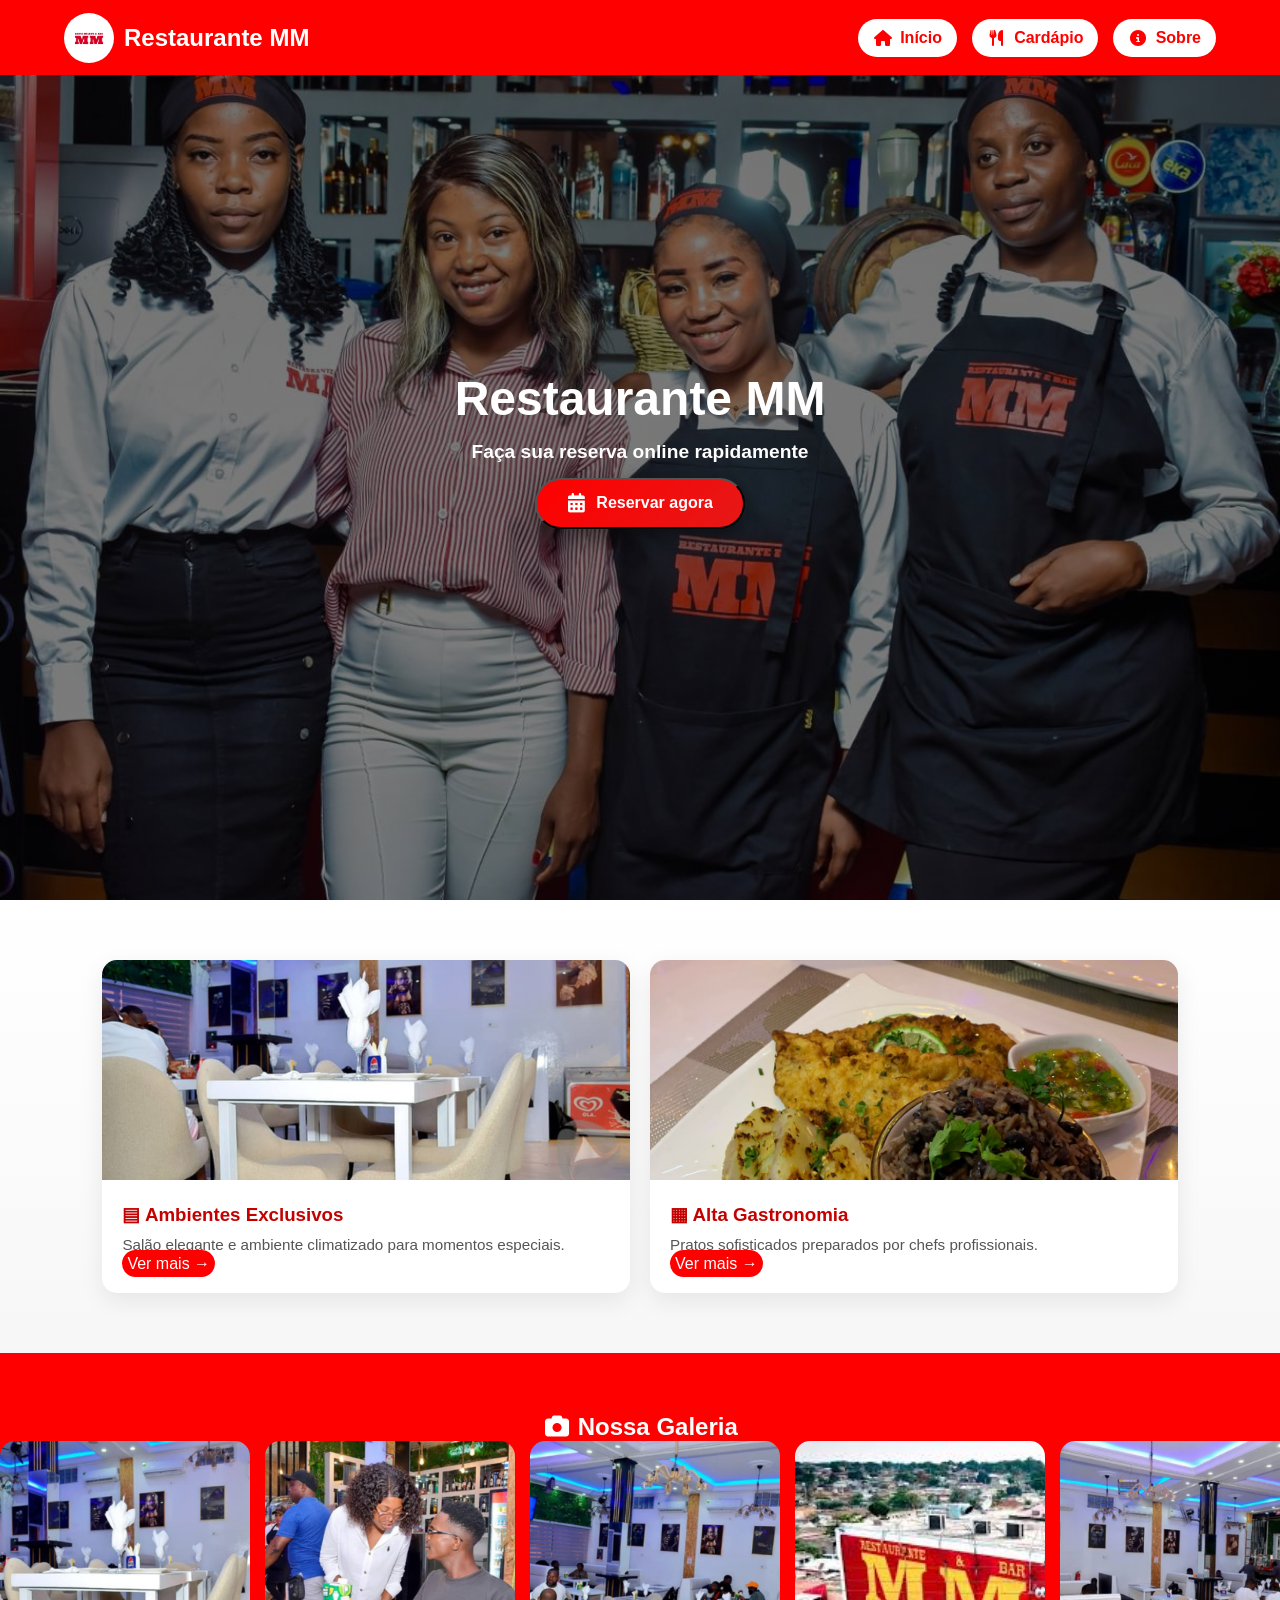
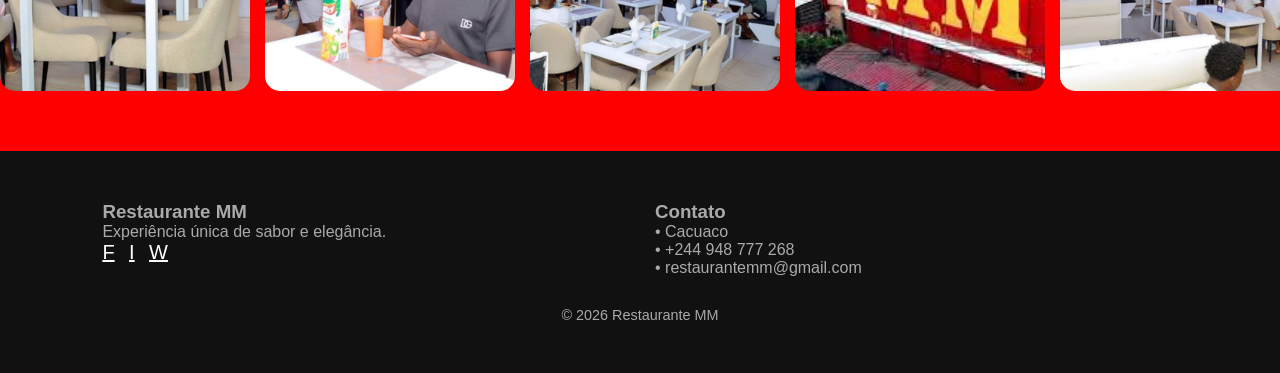
<file: index.html>
<!DOCTYPE html>
<html lang="pt-br">
<head>
    <meta charset="UTF-8">
    <meta name="viewport" content="width=device-width, initial-scale=1.0">
    <title>Restaurante MM</title>

    <link rel="stylesheet" href="assets/css/style.css?v=3">
    <link rel="stylesheet" href="assets/css/modal.css">
    <link rel="stylesheet" href="https://cdnjs.cloudflare.com/ajax/libs/font-awesome/6.5.1/css/all.min.css">
</head>

<body>

<!-- NAVBAR -->
<nav>
    <div class="logo-container">
        <img src="img/menu/IMG-20260217-WA0002.jpg" class="img">
        <h1>Restaurante MM</h1>
    </div>

    <ul class="nav-links">
        <li><a href="index.html"><span class="nav-icon"><i class="fa-solid fa-house"></i></span> Início</a></li>
        <li><a href="pages/cardapio.html"><span class="nav-icon"><i class="fa-solid fa-utensils"></i></span> Cardápio</a></li>
        <li><a href="pages/sobre.html"><span class="nav-icon"><i class="fa-solid fa-circle-info"></i></span> Sobre</a></li>
    </ul>
</nav>

<!-- BANNER -->
<div class="imgfundo">
    <div class="texto">
        <h2>Restaurante MM</h2>
        <h3>Faça sua reserva online rapidamente</h3>

        <button class="a" type="button" id="openReservaModal">
            <span class="nav-icon"><i class="fa-solid fa-calendar-days"></i></span> Reservar agora
        </button>
    </div>
</div>

<!-- MODAL RESERVA -->
<div class="modal" id="reservaModal" aria-hidden="true" role="dialog" aria-labelledby="reservaTitle">
    <div class="modal-content">
        <button type="button" class="modal-close" id="closeReservaModal" aria-label="Fechar janela"><i class="fa-solid fa-xmark"></i></button>
        <h2 id="reservaTitle">Reserva rápida</h2>
        <p class="modal-subtitle">Preencha seus dados para reservar e acompanhe pelo código.</p>

        <form action="admin/reservas.php" method="POST" id="modalReservaForm" class="modal-form" autocomplete="off">
            <input type="hidden" name="csrf_token" id="csrf_token" value="" data-csrf-url="pages/csrf_token.php">
            <input type="text" name="hp" class="hp" tabindex="-1" autocomplete="off">

            <div class="grid-2">
                <div>
                    <label for="modal_nome">Nome Completo</label>
                    <input type="text" id="modal_nome" name="nome" placeholder="Nome Completo" required>
                </div>
                <div>
                    <label for="modal_num_pessoa">Nº Pessoas</label>
                    <input type="number" id="modal_num_pessoa" name="num_pessoa" placeholder="1-10" min="1" max="10" required>
                </div>
            </div>

            <div class="field-inline">
                <div style="flex:1">
                    <label for="modal_email">E-mail (opcional)</label>
                    <input type="email" id="modal_email" name="email" placeholder="E-mail">
                </div>
                <div style="flex:1">
                    <label for="modal_telefone">Telefone (opcional)</label>
                    <input type="tel" id="modal_telefone" name="telefone" placeholder="Telefone">
                </div>
            </div>

            <p class="note">Informe pelo menos um contato: e-mail ou telefone.</p>

            <div class="grid-2">
                <div>
                    <label for="modal_data_reserva">Data</label>
                    <input type="date" id="modal_data_reserva" name="data_reserva" required>
                </div>
                <div>
                    <label for="modal_hora_reserva">Hora</label>
                    <input type="time" id="modal_hora_reserva" name="hora_reserva" min="08:00" max="22:00" required>
                </div>
            </div>

            <div>
                <label for="modal_mesa">Mesa</label>
                <select name="mesa" id="modal_mesa" required>
                    <option value="">Selecionar Mesa</option>
                    <option value="1">Mesa 1</option>
                    <option value="2">Mesa 2</option>
                    <option value="3">Mesa 3</option>
                    <option value="4">Mesa 4</option>
                    <option value="5">Mesa 5</option>
                </select>
            </div>

            <div style="display:flex;gap:12px;margin-top:18px;flex-wrap:wrap;">
                <button type="button" class="btn-voltar" id="cancelReservaModal">Cancelar</button>
                <button type="submit" class="btn-enviar">Reservar</button>
            </div>
        </form>

        <hr>

        <h3>Ver Reserva</h3>
        <form action="admin/ver_reserva.php" method="GET" class="modal-form" style="margin-top:12px;">
            <div class="grid-2">
                <input type="text" name="codigo_reserva" placeholder="Código da reserva">
                <input type="email" name="email" placeholder="E-mail">
            </div>
            <div style="margin-top:8px">
                <input type="tel" name="telefone" placeholder="Telefone">
            </div>
            <div class="buttons" style="margin-top:12px; display:flex; gap:12px; flex-wrap:wrap;">
                <button type="submit" class="btn-enviar">Verificar Reserva</button>
                <button type="button" class="btn-voltar" id="closeVerifyModal">Fechar</button>
            </div>
        </form>
    </div>
</div>

<!-- CATEGORIAS -->
<section class="categories">

    <!-- AMBIENTES EXCLUSIVOS -->
    <div class="category-card">

        <img src="img/galeria/1d555868-b136-4fd9-badd-256a04c312cc.jpg">

        <div class="category-info">
            <h3>▤ Ambientes Exclusivos</h3>

            <p>Salão elegante e ambiente climatizado para momentos especiais.</p>

            <a href="pages/ambiente.html" class="mini-btn">
                Ver mais →
            </a>
        </div>

    </div>

    <!-- ALTA GASTRONOMIA -->
    <div class="category-card">

        <img src="img/comidaMM/IMG-20260217-WA0004.jpg">

        <div class="category-info">
            <h3>▦ Alta Gastronomia</h3>

            <p>Pratos sofisticados preparados por chefs profissionais.</p>

            <a href="pages/gastronomia.html" class="mini-btn">
                Ver mais →
            </a>
        </div>

    </div>

</section>
<!-- GALERIA -->
<section class="galeria-section">
    <h1><span class="nav-icon"><i class="fa-solid fa-camera"></i></span> Nossa Galeria</h1>

    <div class="comboio-container">
        <div class="comboio-faixa">
            <img src="img/galeria/1d555868-b136-4fd9-badd-256a04c312cc.jpg">
            <img src="img/galeria/27867d78-b7e3-4402-a09d-86ecd639f633.jpg">
            <img src="img/galeria/7af3dc20-5b73-4b53-b83a-d485df2a1cec.jpg">
            <img src="img/galeria/baixados.jpg">
            <img src="img/galeria/mm.jpg">
        </div>
    </div>
</section>

<!-- FOOTER -->
<footer>
    <div class="footer-content">

        <div class="footer-col">
            <h3>Restaurante MM</h3>
            <p>Experiência única de sabor e elegância.</p>

            <div class="social-icons">
                <a href="#">F</a>
                <a href="#">I</a>
                <a href="#">W</a>
            </div>
        </div>

        <div class="footer-col">
            <h3>Contato</h3>
            <p>• Cacuaco</p>
            <p>• +244 948 777 268</p>
            <p>• restaurantemm@gmail.com</p>
        </div>

    </div>

    <div class="copyright">
        © 2026 Restaurante MM
    </div>
</footer>

    <script src="javascript/reserva-modal.js"></script>
</body>
</html>
</file>
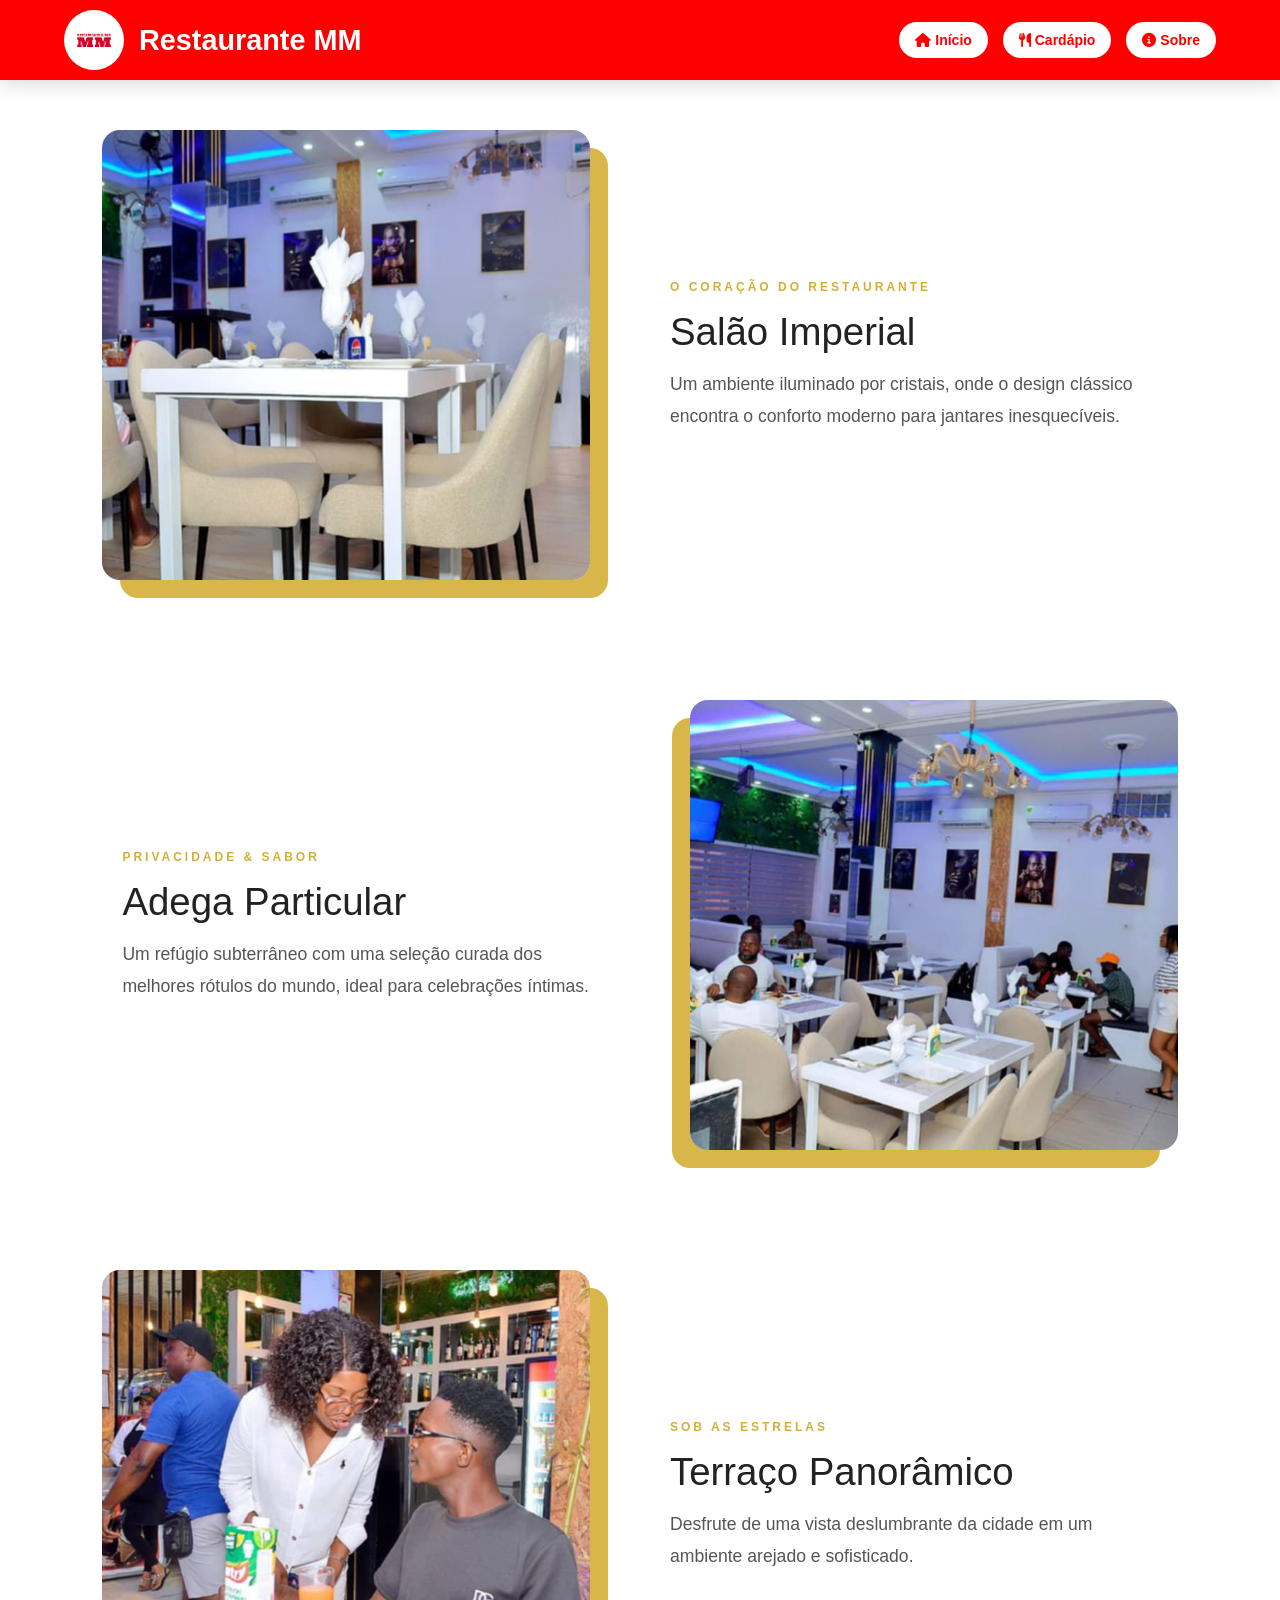
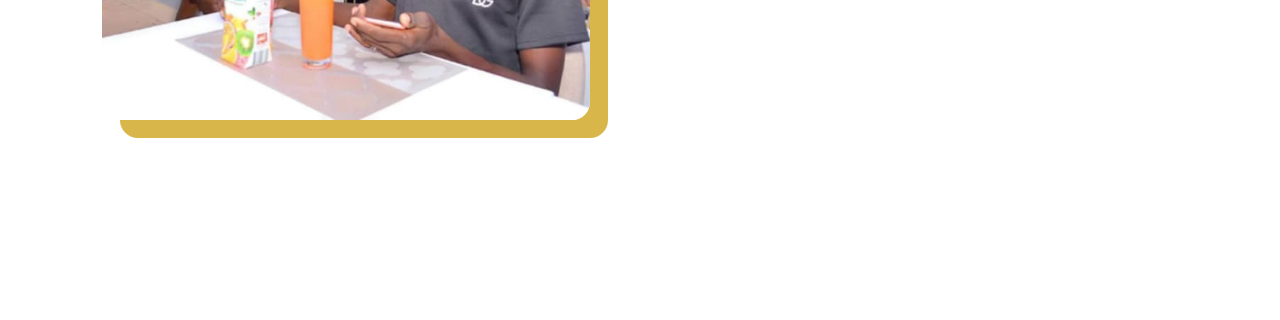
<file: ambiente.html>
<!DOCTYPE html>
<html lang="pt-pt">

<head>
    <meta charset="UTF-8">
    <meta name="viewport" content="width=device-width, initial-scale=1.0">
    <title>Ambiente exclusivo</title>

    <link rel="stylesheet" href="ambiente.css">

    <!-- Font Awesome (ícones) -->
    <link rel="stylesheet" href="https://cdnjs.cloudflare.com/ajax/libs/font-awesome/6.4.0/css/all.min.css">
</head>

<body>

    <!-- NAVBAR -->
    <nav class="navbar">
        <div class="logo-container">
            <img class="img" src="menu/IMG-20260217-WA0002.jpg" alt="Restaurante MM">
            <h1>Restaurante MM</h1>
        </div>

        <ul class="nav-links">
            <li>
                <a href="index.html">
                    <i class="fas fa-home"></i> Início
                </a>
            </li>

            <li>
                <a href="cardapio.html">
                    <i class="fas fa-utensils"></i> Cardápio
                </a>
            </li>

            <li>
                <a href="Sobre.html">
                    <i class="fas fa-info-circle"></i> Sobre
                </a>
            </li>
        </ul>
    </nav>

    <!-- CONTEÚDO -->
    <section class="ambiente-exclusivo">

        <!-- Bloco 1 -->
        <div class="ambiente-item">
            <div class="ambiente-imagem"
                style="background-image: url('galeria/1d555868-b136-4fd9-badd-256a04c312cc.jpg');">
            </div>

            <div class="ambiente-texto">
                <span>O Coração do Restaurante</span>
                <h2>Salão Imperial</h2>
                <p>
                    Um ambiente iluminado por cristais, onde o design clássico
                    encontra o conforto moderno para jantares inesquecíveis.
                </p>
            </div>
        </div>

        <!-- Bloco 2 -->
        <div class="ambiente-item invertido">
            <div class="ambiente-imagem"
                style="background-image: url('galeria/7af3dc20-5b73-4b53-b83a-d485df2a1cec.jpg');">
            </div>

            <div class="ambiente-texto">
                <span>Privacidade & Sabor</span>
                <h2>Adega Particular</h2>
                <p>
                    Um refúgio subterrâneo com uma seleção curada dos melhores rótulos do mundo,
                    ideal para celebrações íntimas.
                </p>
            </div>
        </div>

        <!-- Bloco 3 -->
        <div class="ambiente-item">
            <div class="ambiente-imagem"
                style="background-image: url('galeria/27867d78-b7e3-4402-a09d-86ecd639f633.jpg');">
            </div>

            <div class="ambiente-texto">
                <span>Sob as Estrelas</span>
                <h2>Terraço Panorâmico</h2>
                <p>
                    Desfrute de uma vista deslumbrante da cidade em um ambiente
                    arejado e sofisticado.
                </p>
            </div>
        </div>

    </section>

    <!-- SCRIPT GERENTE SECRETO -->
    <script src="gerente.js"></script>

</body>

</html>
</file>
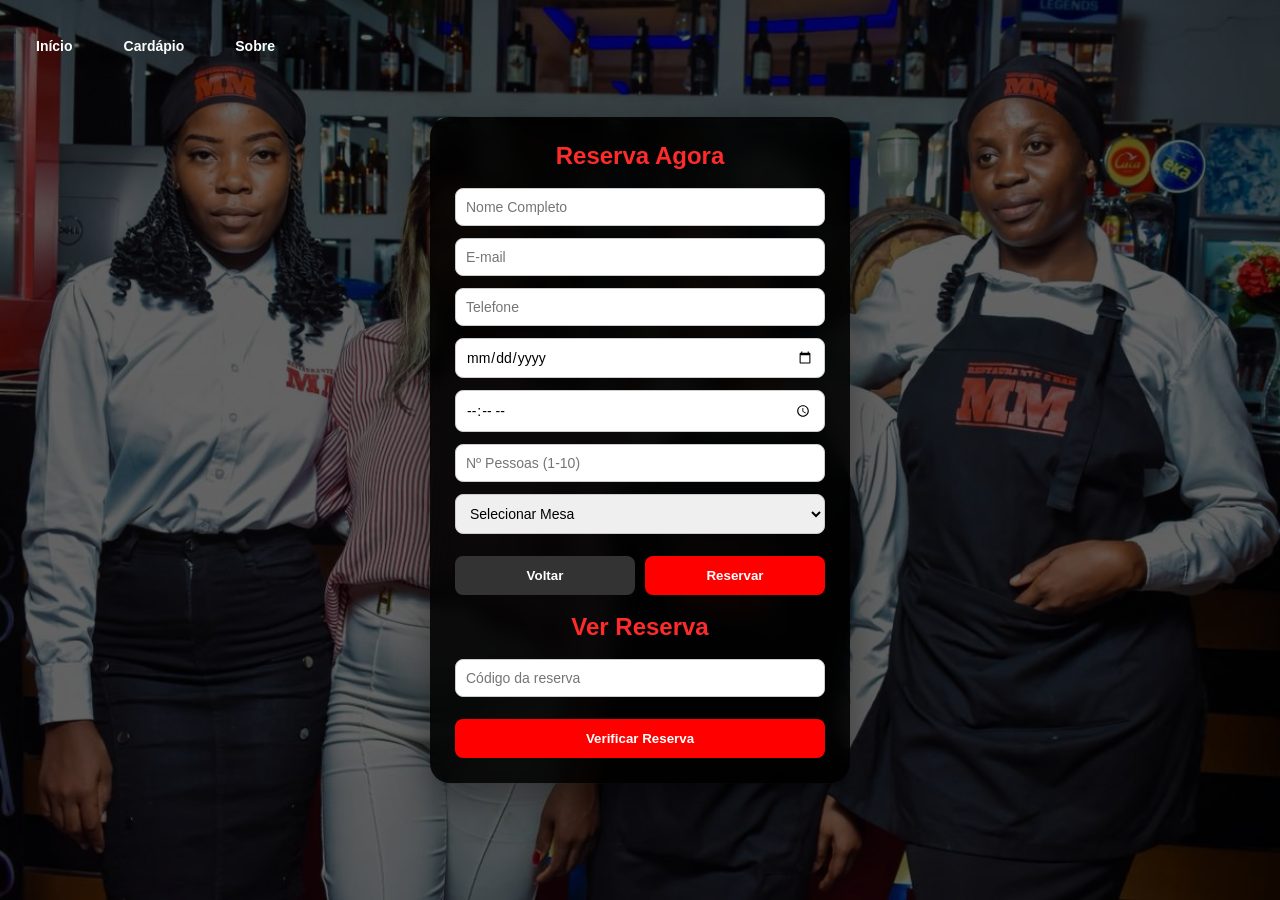
<file: formulario.html>
<!DOCTYPE html>
<html lang="pt-pt">

<head>
    <meta charset="UTF-8">
    <meta name="viewport" content="width=device-width, initial-scale=1.0">
    <title>Reservar Mesa</title>
    <link rel="stylesheet" href="formulario.css">

    <style>
        form {
            display: flex;
            flex-direction: column;
            gap: 12px;
        }

        hr {
            margin: 30px 0;
            border: none;
            height: 1px;
            background: rgba(0, 0, 0, 0.2);
        }

        input,
        select {
            padding: 10px;
            border-radius: 8px;
            border: 1px solid #ccc;
        }

        button {
            padding: 12px;
            border: none;
            border-radius: 8px;
            cursor: pointer;
        }

        .btn-enviar {
            background: #ff0000;
            color: white;
        }

        .btn-voltar {
            background: #333;
            color: white;
        }
    </style>
</head>

<body>

    <nav>
        <ul class="nav-links">
            <li><a href="index.html">Início</a></li>
            <li><a href="cardapio.html">Cardápio</a></li>
            <li><a href="Sobre.html">Sobre</a></li>
        </ul>
    </nav>

    <div class="card">

        <h2>Reserva Agora</h2>

        <!-- FORM RESERVA -->
        <form action="reservas.php" method="POST" id="formReserva">

            <input type="text" name="nome" placeholder="Nome Completo" required>

            <input type="email" name="email" placeholder="E-mail" required>

            <input type="tel" name="telefone" placeholder="Telefone" required>

            <input type="date" name="data_reserva" required>

            <input type="time" name="hora_reserva" min="08:00" max="22:00" required>

            <input type="number" name="num_pessoa" placeholder="Nº Pessoas (1-10)" min="1" max="10" required>

            <select name="mesa" required>
                <option value="">Selecionar Mesa</option>
                <option value="1">Mesa 1</option>
                <option value="2">Mesa 2</option>
                <option value="3">Mesa 3</option>
                <option value="4">Mesa 4</option>
                <option value="5">Mesa 5</option>
            </select>

            <!-- TOKEN REAL (SERÁ GERADO NO PHP) -->
            <!--<input type="hidden" name="token" id="token"> -->

            <div class="buttons">
                <button type="button" class="btn-voltar" onclick="window.location.href='index.html'">
                    Voltar
                </button>

                <button type="submit" class="btn-enviar">
                    Reservar
                </button>
            </div>

        </form>
        <br>
        <!-- VER RESERVA -->
        <h2>Ver Reserva</h2>

        <form action="ver_reserva.php" method="GET">

            <input type="text" name="codigo_reserva" placeholder="Código da reserva" required>

            <div class="buttons">
                <button type="submit" class="btn-enviar">
                    Verificar Reserva
                </button>
            </div>

        </form>
    <script src="formulario.js">
    </script>
    <script src="gerente.js"></script>
</body>

</html>
</file>
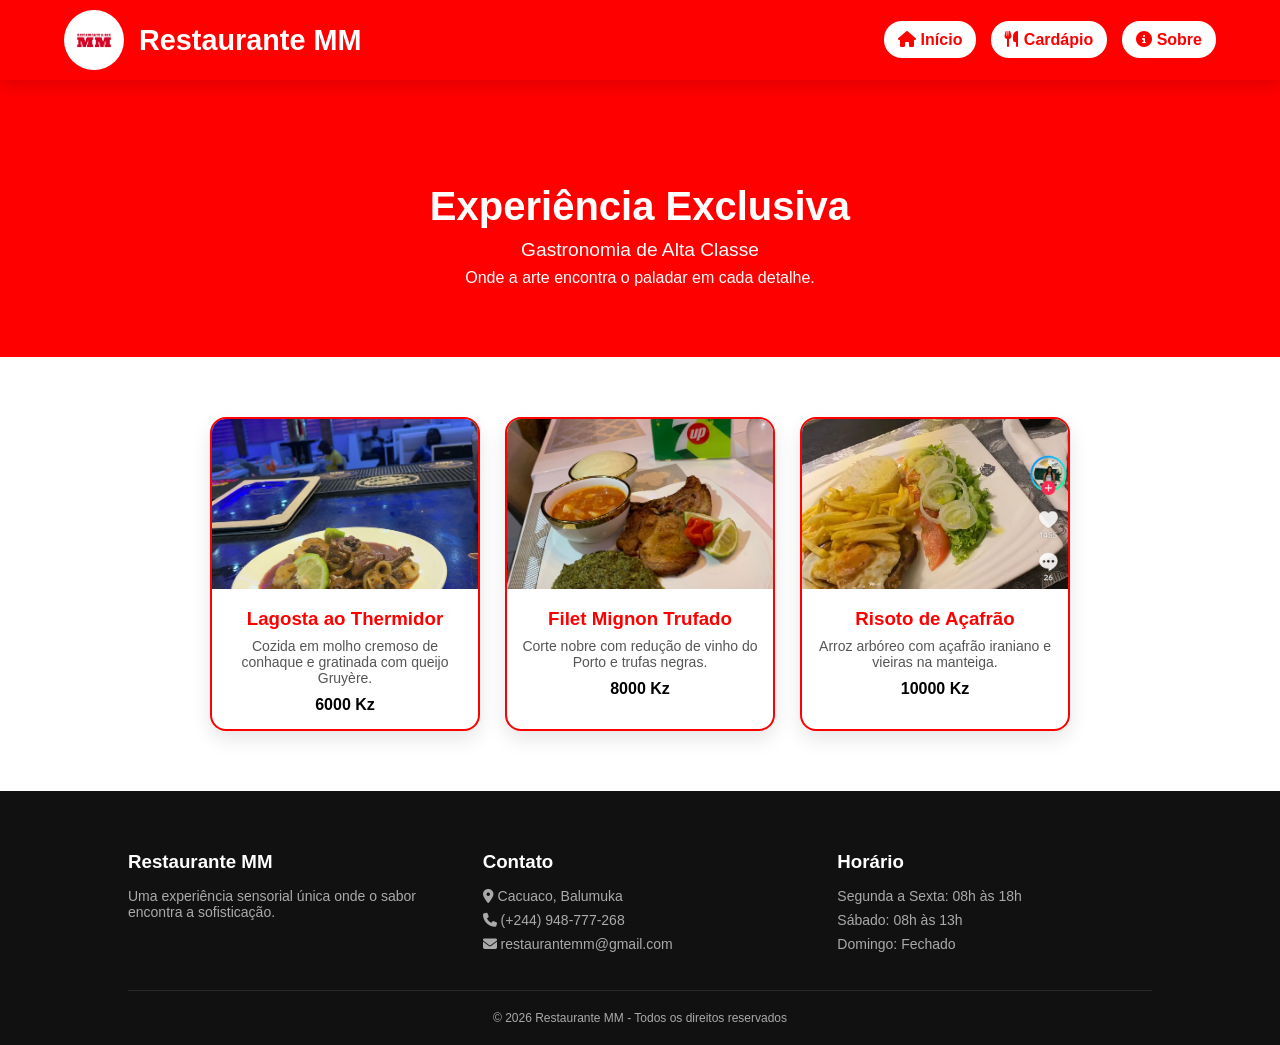
<file: gastronomia.html>
<!DOCTYPE html>
<html lang="pt-pt">

<head>
    <meta charset="UTF-8">
    <meta name="viewport" content="width=device-width, initial-scale=1.0">
    <title>Gastronomia de Alta Classe</title>

    <link rel="stylesheet" href="gastronomia.css">

    <!-- ÍCONES -->
    <link rel="stylesheet" href="https://cdnjs.cloudflare.com/ajax/libs/font-awesome/6.4.0/css/all.min.css">
</head>

<body>

    <!-- NAVBAR -->
    <nav class="navbar">
        <div class="logo-container">
            <img class="img" src="menu/IMG-20260217-WA0002.jpg" alt="Restaurante MM">
            <h1>Restaurante MM</h1>
        </div>

        <ul class="nav-links">
            <li><a href="index.html"><i class="fas fa-home"></i> Início</a></li>
            <li><a href="cardapio.html"><i class="fas fa-utensils"></i> Cardápio</a></li>
            <li><a href="Sobre.html"><i class="fas fa-info-circle"></i> Sobre</a></li>
        </ul>
    </nav>

    <br><br><br>

    <!-- HERO -->
    <section id="gas">
        <h1>Experiência Exclusiva</h1>
        <span>Gastronomia de Alta Classe</span>
        <p>Onde a arte encontra o paladar em cada detalhe.</p>
    </section>

    <!-- MENU -->
    <section class="menu-interativo">

        <div class="prato-card">
            <img src="comidaMM/IMG-20260217-WA0009.jpg">
            <div class="prato-info">
                <h3>Lagosta ao Thermidor</h3>
                <p>Cozida em molho cremoso de conhaque e gratinada com queijo Gruyère.</p>
                <span class="preco">6000 Kz</span>
            </div>
        </div>

        <div class="prato-card">
            <img src="comidaMM/IMG-20260217-WA0008.jpg">
            <div class="prato-info">
                <h3>Filet Mignon Trufado</h3>
                <p>Corte nobre com redução de vinho do Porto e trufas negras.</p>
                <span class="preco">8000 Kz</span>
            </div>
        </div>

        <div class="prato-card">
            <img src="comidaMM/IMG-20260217-WA0005.jpg">
            <div class="prato-info">
                <h3>Risoto de Açafrão</h3>
                <p>Arroz arbóreo com açafrão iraniano e vieiras na manteiga.</p>
                <span class="preco">10000 Kz</span>
            </div>
        </div>

    </section>

    <!-- FOOTER -->
    <footer>
        <div class="footer-content">

            <div class="footer-col">
                <h3>Restaurante MM</h3>
                <p>Uma experiência sensorial única onde o sabor encontra a sofisticação.</p>
            </div>

            <div class="footer-col">
                <h3>Contato</h3>
                <p><i class="fas fa-map-marker-alt"></i> Cacuaco, Balumuka</p>
                <p><i class="fas fa-phone"></i> (+244) 948-777-268</p>
                <p><i class="fas fa-envelope"></i> restaurantemm@gmail.com</p>
            </div>

            <div class="footer-col">
                <h3>Horário</h3>
                <p>Segunda a Sexta: 08h às 18h</p>
                <p>Sábado: 08h às 13h</p>
                <p>Domingo: Fechado</p>
            </div>

        </div>

        <div class="copyright">
            <p>&copy; 2026 Restaurante MM - Todos os direitos reservados</p>
        </div>
    </footer>
    <script src="gerente.js"></script>
</body>

</html>
</file>
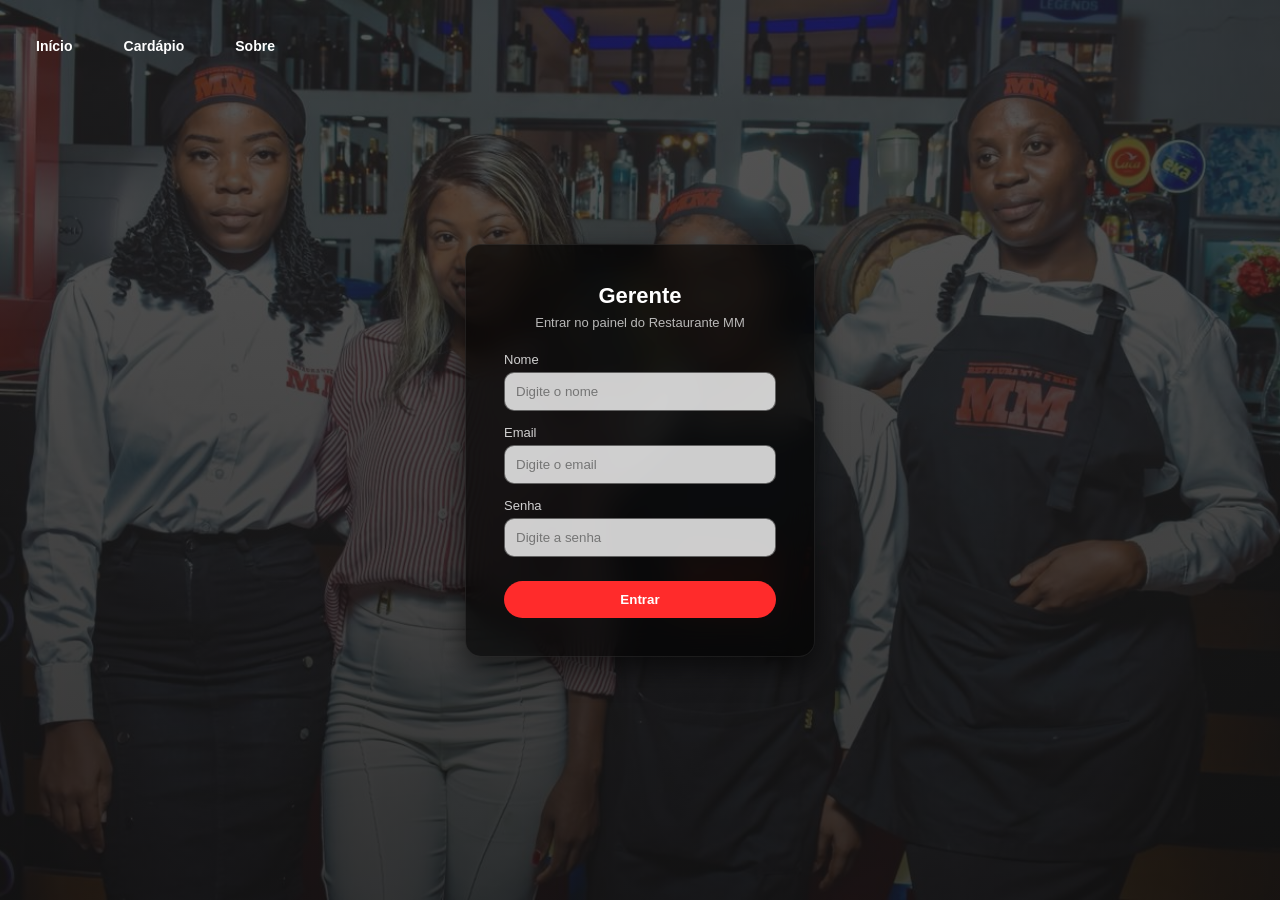
<file: gerente_login.html>
<!DOCTYPE html>
<html lang="pt-br">

<head>
    <meta charset="UTF-8">
    <meta name="viewport" content="width=device-width, initial-scale=1.0">
    <title>Login Gerente - Restaurante MM</title>

    <link rel="stylesheet" href="gerente_login.css">

    <!-- Segurança básica -->
    <meta http-equiv="X-UA-Compatible" content="IE=edge">
</head>

<body>

    <!-- MENU -->
    <nav>
        <ul class="nav-links">

            <li>
                <a href="index.html">
                    Início
                </a>
            </li>

            <li>
                <a href="cardapio.html">
                    Cardápio
                </a>
            </li>

            <li>
                <a href="sobre.html">
                    Sobre
                </a>
            </li>

        </ul>
    </nav>

    <!-- LOGIN -->
    <div class="login-container">

        <h1>Gerente</h1>
        <p>Entrar no painel do Restaurante MM</p>

        <form action="login.php" method="POST" autocomplete="off">

            <!-- TOKEN CSRF -->
            <input type="hidden" name="csrf_token" value="<?php session_start(); 
            if(empty($_SESSION['token'])){
                $_SESSION['token'] = bin2hex(random_bytes(32));
            }
            echo $_SESSION['token'];
            ?>">

            <!-- NOME -->
            <div class="input-group">
                <label for="nome">Nome</label>

                <input 
                    type="text"
                    id="nome"
                    name="nome"
                    placeholder="Digite o nome"
                    required
                    maxlength="50"
                    minlength="3"
                    autocomplete="off">
            </div>

            <!-- EMAIL -->
            <div class="input-group">
                <label for="email">Email</label>

                <input 
                    type="email"
                    id="email"
                    name="email"
                    placeholder="Digite o email"
                    required
                    maxlength="100"
                    autocomplete="off">
            </div>

            <!-- SENHA -->
            <div class="input-group">
                <label for="senha">Senha</label>

                <input 
                    type="password"
                    id="senha"
                    name="senha"
                    placeholder="Digite a senha"
                    required
                    minlength="6"
                    maxlength="100"
                    autocomplete="new-password">
            </div>

            <!-- BOTÃO -->
            <button class="btn-login" type="submit">
                Entrar
            </button>

        </form>

    </div>
<script src="gerente.js"></script>
</body>

</html>
</file>
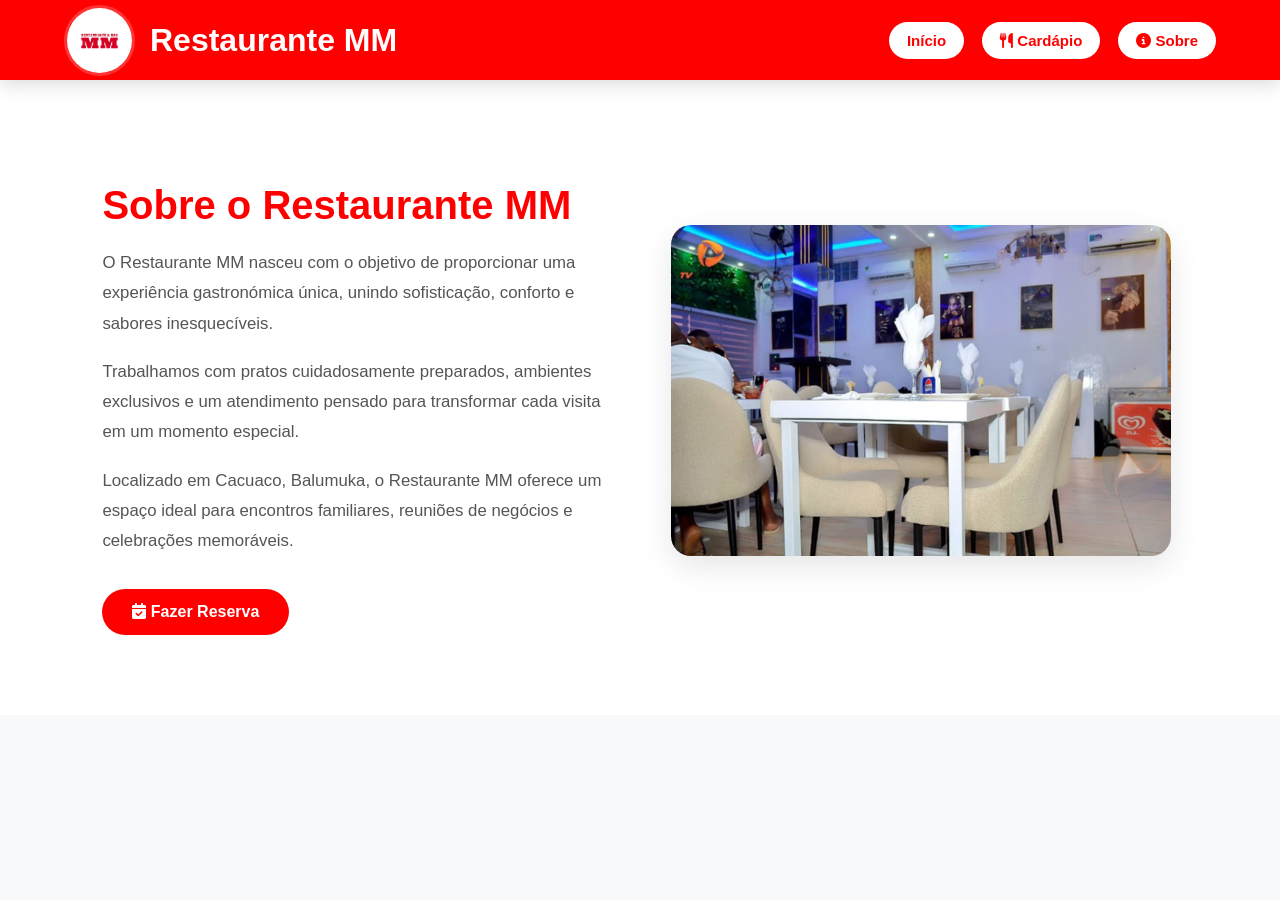
<file: sobre.html>
<!DOCTYPE html>
<html lang="pt-br">

<head>
    <meta charset="UTF-8">
    <meta name="viewport" content="width=device-width, initial-scale=1.0">
    <title>Sobre - Restaurante MM</title>

    <!-- CSS -->
    <link rel="stylesheet" href="sobre.css">

    <!-- Font Awesome -->
    <link rel="stylesheet" href="https://cdnjs.cloudflare.com/ajax/libs/font-awesome/6.4.0/css/all.min.css">
</head>

<body>

    <!-- NAVBAR -->
    <nav class="navbar">
        <div class="logo-container">
            <img class="img" src="menu/IMG-20260217-WA0002.jpg" alt="Restaurante MM">
            <h1>Restaurante MM</h1>
        </div>

        <ul class="nav-links">
            <li>
            <a href="logout.php">Início</a>
            </li>

            <li>
                <a href="cardapio.html">
                    <i class="fas fa-utensils"></i> Cardápio
                </a>
            </li>

            <li>
                <a href="Sobre.html">
                    <i class="fas fa-info-circle"></i> Sobre
                </a>
            </li>
        </ul>
    </nav>

    <!-- SEÇÃO SOBRE -->
    <section class="sobre-section">

        <div class="sobre-container">

            <div class="sobre-texto">
                <h2>Sobre o Restaurante MM</h2>

                <p>
                    O Restaurante MM nasceu com o objetivo de proporcionar
                    uma experiência gastronómica única, unindo sofisticação,
                    conforto e sabores inesquecíveis.
                </p>

                <p>
                    Trabalhamos com pratos cuidadosamente preparados,
                    ambientes exclusivos e um atendimento pensado para
                    transformar cada visita em um momento especial.
                </p>

                <p>
                    Localizado em Cacuaco, Balumuka, o Restaurante MM
                    oferece um espaço ideal para encontros familiares,
                    reuniões de negócios e celebrações memoráveis.
                </p>

                <a href="formulario.html" class="btn-reserva">
                    <i class="fas fa-calendar-check"></i>
                    Fazer Reserva
                </a>
            </div>

            <div class="sobre-imagem">
                <img src="galeria/1d555868-b136-4fd9-badd-256a04c312cc.jpg" alt="Restaurante MM">
            </div>

        </div>

    </section>
    <script src="gerente.js"></script>
</body>

</html>
</file>
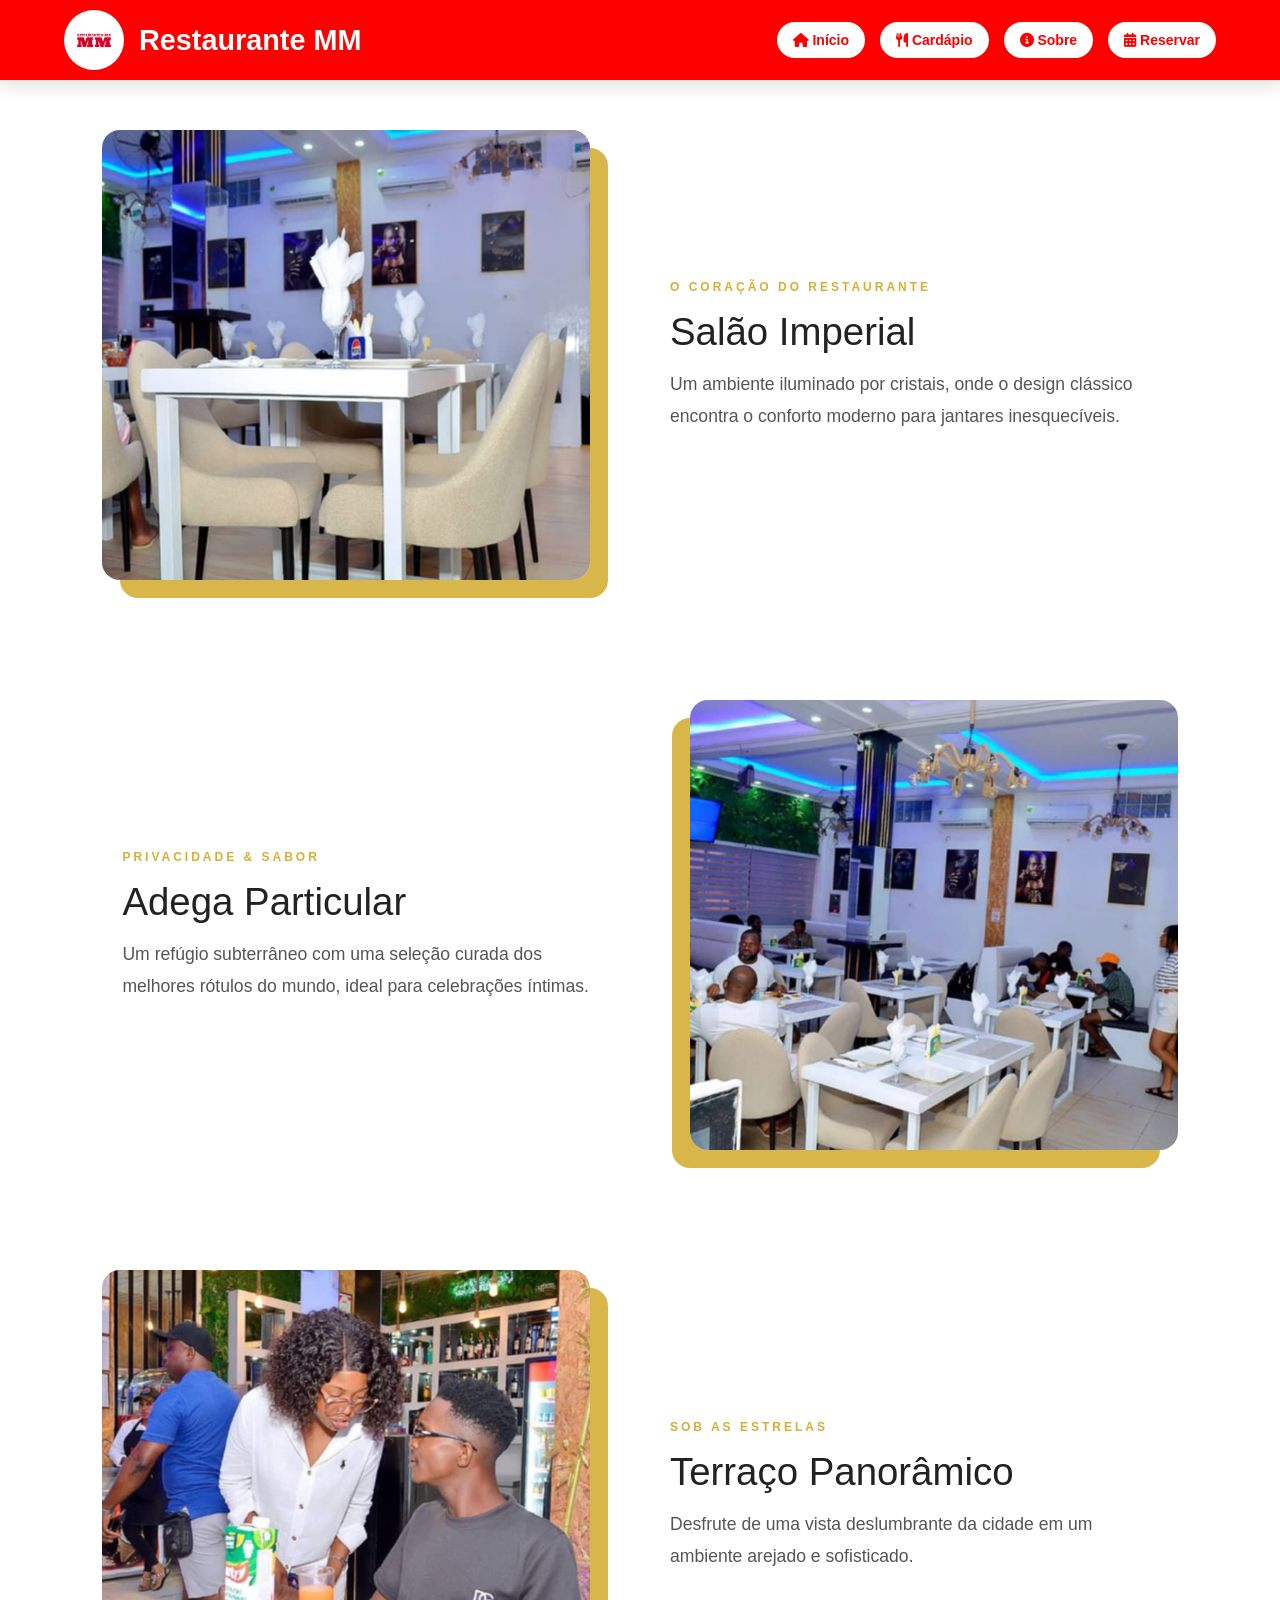
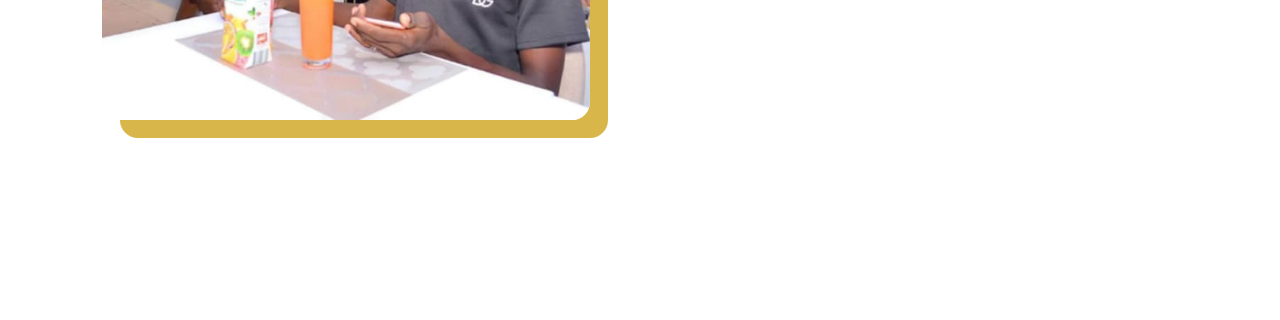
<file: pages/ambiente.html>
<!DOCTYPE html>
<html lang="pt-pt">

<head>
    <meta charset="UTF-8">
    <meta name="viewport" content="width=device-width, initial-scale=1.0">
    <title>Ambiente exclusivo</title>

    <link rel="stylesheet" href="../assets/css/ambiente.css">
    <link rel="stylesheet" href="../assets/css/modal.css">
    <link rel="stylesheet" href="https://cdnjs.cloudflare.com/ajax/libs/font-awesome/6.5.1/css/all.min.css">
</head>

<body>

    <!-- NAVBAR -->
    <nav class="navbar">
        <div class="logo-container">
            <img class="img" src="../img/menu/IMG-20260217-WA0002.jpg" alt="Restaurante MM">
            <h1>Restaurante MM</h1>
        </div>

        <ul class="nav-links">
            <li>
                <a href="../index.html">
                    <span class="nav-icon"><i class="fa-solid fa-house"></i></span> Início
                </a>
            </li>

            <li>
                <a href="cardapio.html">
                    <span class="nav-icon"><i class="fa-solid fa-utensils"></i></span> Cardápio
                </a>
            </li>

            <li>
                <a href="sobre.html">
                    <span class="nav-icon"><i class="fa-solid fa-circle-info"></i></span> Sobre
                </a>
            </li>

            <li>
                <a href="#" id="openReservaModal">
                    <span class="nav-icon"><i class="fa-solid fa-calendar-days"></i></span> Reservar
                </a>
            </li>
        </ul>
    </nav>

    <!-- MODAL RESERVA -->
    <div class="modal" id="reservaModal" aria-hidden="true" role="dialog" aria-labelledby="reservaTitle" data-csrf-url="../pages/csrf_token.php">
        <div class="modal-content">
            <button type="button" class="modal-close" id="closeReservaModal" aria-label="Fechar janela"><i class="fa-solid fa-xmark"></i></button>
            <h2 id="reservaTitle">Reserva rápida</h2>
            <p class="modal-subtitle">Preencha seus dados para reservar e acompanhe pelo código.</p>

            <form action="../admin/reservas.php" method="POST" id="modalReservaForm" class="modal-form" autocomplete="off">
                <input type="hidden" name="csrf_token" id="csrf_token" value="" data-csrf-url="../pages/csrf_token.php">
                <input type="text" name="hp" class="hp" tabindex="-1" autocomplete="off">

                <div class="grid-2">
                    <div>
                        <label for="modal_nome">Nome Completo</label>
                        <input type="text" id="modal_nome" name="nome" placeholder="Nome Completo" required>
                    </div>
                    <div>
                        <label for="modal_num_pessoa">Nº Pessoas</label>
                        <input type="number" id="modal_num_pessoa" name="num_pessoa" placeholder="1-10" min="1" max="10" required>
                    </div>
                </div>

                <div class="field-inline">
                    <div style="flex:1">
                        <label for="modal_email">E-mail (opcional)</label>
                        <input type="email" id="modal_email" name="email" placeholder="E-mail">
                    </div>
                    <div style="flex:1">
                        <label for="modal_telefone">Telefone (opcional)</label>
                        <input type="tel" id="modal_telefone" name="telefone" placeholder="Telefone">
                    </div>
                </div>

                <p class="note">Informe pelo menos um contato: e-mail ou telefone.</p>

                <div class="grid-2">
                    <div>
                        <label for="modal_data_reserva">Data</label>
                        <input type="date" id="modal_data_reserva" name="data_reserva" required>
                    </div>
                    <div>
                        <label for="modal_hora_reserva">Hora</label>
                        <input type="time" id="modal_hora_reserva" name="hora_reserva" min="08:00" max="22:00" required>
                    </div>
                </div>

                <div>
                    <label for="modal_mesa">Mesa</label>
                    <select name="mesa" id="modal_mesa" required>
                        <option value="">Selecionar Mesa</option>
                        <option value="1">Mesa 1</option>
                        <option value="2">Mesa 2</option>
                        <option value="3">Mesa 3</option>
                        <option value="4">Mesa 4</option>
                        <option value="5">Mesa 5</option>
                    </select>
                </div>

                <div style="display:flex;gap:12px;margin-top:18px;flex-wrap:wrap;">
                    <button type="button" class="btn-voltar" id="cancelReservaModal">Cancelar</button>
                    <button type="submit" class="btn-enviar">Reservar</button>
                </div>
            </form>

            <hr>

            <h3>Ver Reserva</h3>
            <form action="../admin/ver_reserva.php" method="GET" class="modal-form" style="margin-top:12px;">
                <div class="grid-2">
                    <input type="text" name="codigo_reserva" placeholder="Código da reserva">
                    <input type="email" name="email" placeholder="E-mail">
                </div>
                <div style="margin-top:8px">
                    <input type="tel" name="telefone" placeholder="Telefone">
                </div>
                <div class="buttons" style="margin-top:12px; display:flex; gap:12px; flex-wrap:wrap;">
                    <button type="submit" class="btn-enviar">Verificar Reserva</button>
                    <button type="button" class="btn-voltar" id="closeVerifyModal">Fechar</button>
                </div>
            </form>
        </div>
    </div>

    <!-- CONTEÚDO -->
    <section class="ambiente-exclusivo">

        <!-- Bloco 1 -->
        <div class="ambiente-item">
            <div class="ambiente-imagem"
                style="background-image: url('../img/galeria/1d555868-b136-4fd9-badd-256a04c312cc.jpg');">
            </div>

            <div class="ambiente-texto">
                <span>O Coração do Restaurante</span>
                <h2>Salão Imperial</h2>
                <p>
                    Um ambiente iluminado por cristais, onde o design clássico
                    encontra o conforto moderno para jantares inesquecíveis.
                </p>
            </div>
        </div>

        <!-- Bloco 2 -->
        <div class="ambiente-item invertido">
            <div class="ambiente-imagem"
                style="background-image: url('../img/galeria/7af3dc20-5b73-4b53-b83a-d485df2a1cec.jpg');">
            </div>

            <div class="ambiente-texto">
                <span>Privacidade & Sabor</span>
                <h2>Adega Particular</h2>
                <p>
                    Um refúgio subterrâneo com uma seleção curada dos melhores rótulos do mundo,
                    ideal para celebrações íntimas.
                </p>
            </div>
        </div>

        <!-- Bloco 3 -->
        <div class="ambiente-item">
            <div class="ambiente-imagem"
                style="background-image: url('../img/galeria/27867d78-b7e3-4402-a09d-86ecd639f633.jpg');">
            </div>

            <div class="ambiente-texto">
                <span>Sob as Estrelas</span>
                <h2>Terraço Panorâmico</h2>
                <p>
                    Desfrute de uma vista deslumbrante da cidade em um ambiente
                    arejado e sofisticado.
                </p>
            </div>
        </div>

    </section>

    <!-- SCRIPT GERENTE SECRETO -->
    <script src="../javascript/gerente.js"></script>
    <script src="../javascript/reserva-modal.js"></script>

</body>

</html>
</file>
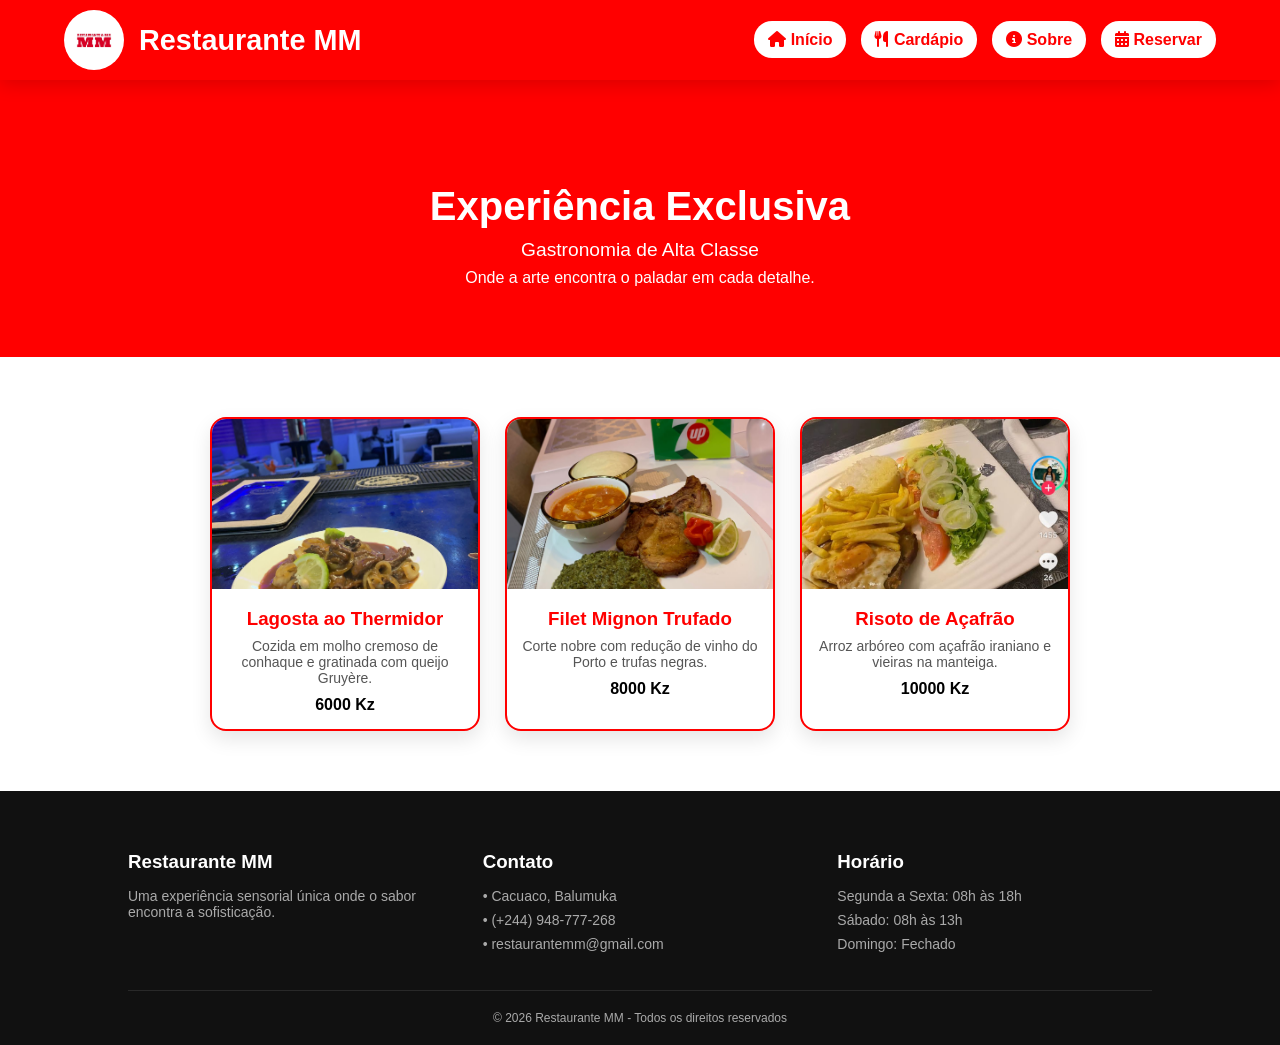
<file: pages/gastronomia.html>
<!DOCTYPE html>
<html lang="pt-pt">

<head>
    <meta charset="UTF-8">
    <meta name="viewport" content="width=device-width, initial-scale=1.0">
    <title>Gastronomia de Alta Classe</title>

    <link rel="stylesheet" href="../assets/css/gastronomia.css">
    <link rel="stylesheet" href="../assets/css/modal.css">
    <link rel="stylesheet" href="https://cdnjs.cloudflare.com/ajax/libs/font-awesome/6.5.1/css/all.min.css">
</head>

<body>

    <!-- NAVBAR -->
    <nav class="navbar">
        <div class="logo-container">
            <img class="img" src="../img/menu/IMG-20260217-WA0002.jpg" alt="Restaurante MM">
            <h1>Restaurante MM</h1>
        </div>

        <ul class="nav-links">
            <li><a href="../index.html"><span class="nav-icon"><i class="fa-solid fa-house"></i></span> Início</a></li>
            <li><a href="cardapio.html"><span class="nav-icon"><i class="fa-solid fa-utensils"></i></span> Cardápio</a></li>
            <li><a href="sobre.html"><span class="nav-icon"><i class="fa-solid fa-circle-info"></i></span> Sobre</a></li>
            <li><a href="#" id="openReservaModal"><span class="nav-icon"><i class="fa-solid fa-calendar-days"></i></span> Reservar</a></li>
        </ul>
    </nav>

    <!-- MODAL RESERVA -->
    <div class="modal" id="reservaModal" aria-hidden="true" role="dialog" aria-labelledby="reservaTitle" data-csrf-url="../pages/csrf_token.php">
        <div class="modal-content">
            <button type="button" class="modal-close" id="closeReservaModal" aria-label="Fechar janela"><i class="fa-solid fa-xmark"></i></button>
            <h2 id="reservaTitle">Reserva rápida</h2>
            <p class="modal-subtitle">Preencha seus dados para reservar e acompanhe pelo código.</p>

            <form action="../admin/reservas.php" method="POST" id="modalReservaForm" class="modal-form" autocomplete="off">
                <input type="hidden" name="csrf_token" id="csrf_token" value="" data-csrf-url="../pages/csrf_token.php">
                <input type="text" name="hp" class="hp" tabindex="-1" autocomplete="off">

                <div class="grid-2">
                    <div>
                        <label for="modal_nome">Nome Completo</label>
                        <input type="text" id="modal_nome" name="nome" placeholder="Nome Completo" required>
                    </div>
                    <div>
                        <label for="modal_num_pessoa">Nº Pessoas</label>
                        <input type="number" id="modal_num_pessoa" name="num_pessoa" placeholder="1-10" min="1" max="10" required>
                    </div>
                </div>

                <div class="field-inline">
                    <div style="flex:1">
                        <label for="modal_email">E-mail (opcional)</label>
                        <input type="email" id="modal_email" name="email" placeholder="E-mail">
                    </div>
                    <div style="flex:1">
                        <label for="modal_telefone">Telefone (opcional)</label>
                        <input type="tel" id="modal_telefone" name="telefone" placeholder="Telefone">
                    </div>
                </div>

                <p class="note">Informe pelo menos um contato: e-mail ou telefone.</p>

                <div class="grid-2">
                    <div>
                        <label for="modal_data_reserva">Data</label>
                        <input type="date" id="modal_data_reserva" name="data_reserva" required>
                    </div>
                    <div>
                        <label for="modal_hora_reserva">Hora</label>
                        <input type="time" id="modal_hora_reserva" name="hora_reserva" min="08:00" max="22:00" required>
                    </div>
                </div>

                <div>
                    <label for="modal_mesa">Mesa</label>
                    <select name="mesa" id="modal_mesa" required>
                        <option value="">Selecionar Mesa</option>
                        <option value="1">Mesa 1</option>
                        <option value="2">Mesa 2</option>
                        <option value="3">Mesa 3</option>
                        <option value="4">Mesa 4</option>
                        <option value="5">Mesa 5</option>
                    </select>
                </div>

                <div style="display:flex;gap:12px;margin-top:18px;flex-wrap:wrap;">
                    <button type="button" class="btn-voltar" id="cancelReservaModal">Cancelar</button>
                    <button type="submit" class="btn-enviar">Reservar</button>
                </div>
            </form>

            <hr>

            <h3>Ver Reserva</h3>
            <form action="../admin/ver_reserva.php" method="GET" class="modal-form" style="margin-top:12px;">
                <div class="grid-2">
                    <input type="text" name="codigo_reserva" placeholder="Código da reserva">
                    <input type="email" name="email" placeholder="E-mail">
                </div>
                <div style="margin-top:8px">
                    <input type="tel" name="telefone" placeholder="Telefone">
                </div>
                <div class="buttons" style="margin-top:12px; display:flex; gap:12px; flex-wrap:wrap;">
                    <button type="submit" class="btn-enviar">Verificar Reserva</button>
                    <button type="button" class="btn-voltar" id="closeVerifyModal">Fechar</button>
                </div>
            </form>
        </div>
    </div>

    <br><br><br>

    <!-- HERO -->
    <section id="gas">
        <h1>Experiência Exclusiva</h1>
        <span>Gastronomia de Alta Classe</span>
        <p>Onde a arte encontra o paladar em cada detalhe.</p>
    </section>

    <!-- MENU -->
    <section class="menu-interativo">

        <div class="prato-card">
            <img src="../img/comidaMM/IMG-20260217-WA0009.jpg">
            <div class="prato-info">
                <h3>Lagosta ao Thermidor</h3>
                <p>Cozida em molho cremoso de conhaque e gratinada com queijo Gruyère.</p>
                <span class="preco">6000 Kz</span>
            </div>
        </div>

        <div class="prato-card">
            <img src="../img/comidaMM/IMG-20260217-WA0008.jpg">
            <div class="prato-info">
                <h3>Filet Mignon Trufado</h3>
                <p>Corte nobre com redução de vinho do Porto e trufas negras.</p>
                <span class="preco">8000 Kz</span>
            </div>
        </div>

        <div class="prato-card">
            <img src="../img/comidaMM/IMG-20260217-WA0005.jpg">
            <div class="prato-info">
                <h3>Risoto de Açafrão</h3>
                <p>Arroz arbóreo com açafrão iraniano e vieiras na manteiga.</p>
                <span class="preco">10000 Kz</span>
            </div>
        </div>

    </section>

    <!-- FOOTER -->
    <footer>
        <div class="footer-content">

            <div class="footer-col">
                <h3>Restaurante MM</h3>
                <p>Uma experiência sensorial única onde o sabor encontra a sofisticação.</p>
            </div>

            <div class="footer-col">
                <h3>Contato</h3>
                <p>• Cacuaco, Balumuka</p>
                <p>• (+244) 948-777-268</p>
                <p>• restaurantemm@gmail.com</p>
            </div>

            <div class="footer-col">
                <h3>Horário</h3>
                <p>Segunda a Sexta: 08h às 18h</p>
                <p>Sábado: 08h às 13h</p>
                <p>Domingo: Fechado</p>
            </div>

        </div>

        <div class="copyright">
            <p>&copy; 2026 Restaurante MM - Todos os direitos reservados</p>
        </div>
    </footer>
    <script src="../javascript/gerente.js"></script>
    <script src="../javascript/reserva-modal.js"></script>
</body>

</html>
</file>
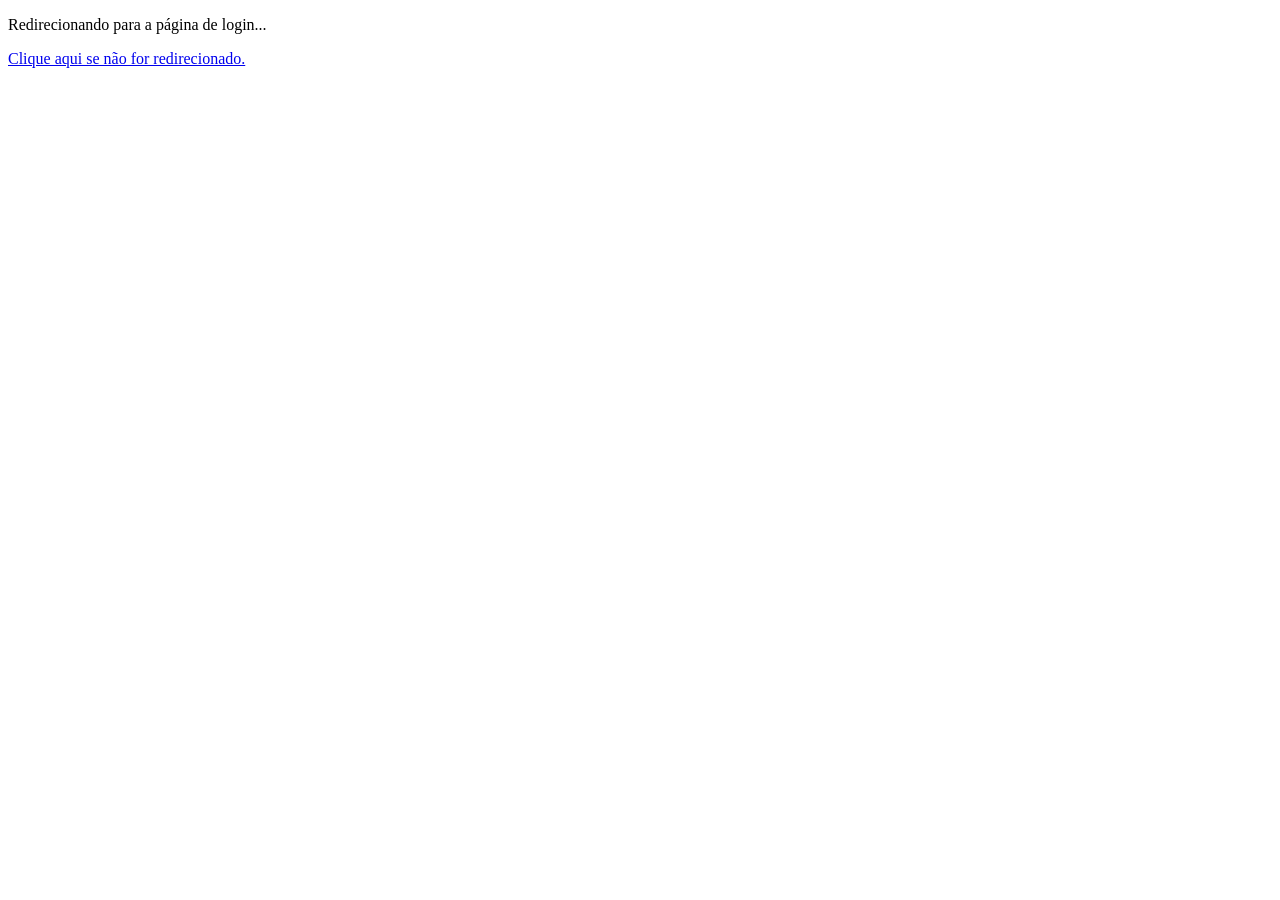
<file: pages/gerente_login.html>
<!DOCTYPE html>
<html lang="pt-br">
<head>
    <meta charset="UTF-8">
    <meta name="viewport" content="width=device-width, initial-scale=1.0">
    <title>Redirecionando...</title>
    <meta http-equiv="refresh" content="0;url=gerente_login.php">
</head>
<body>
    <p>Redirecionando para a página de login...</p>
    <p><a href="gerente_login.php">Clique aqui se não for redirecionado.</a></p>
</body>
</html>
</file>
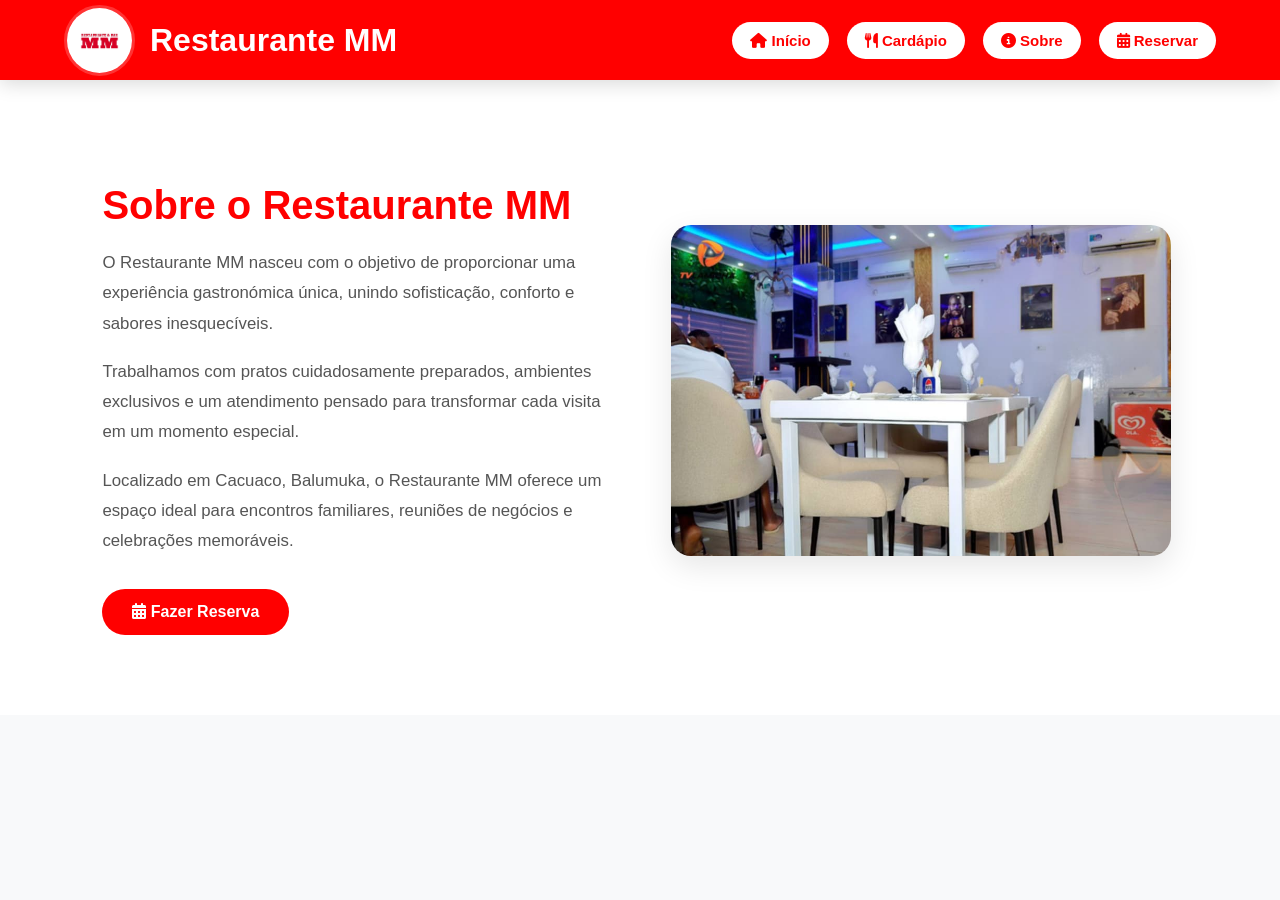
<file: pages/sobre.html>
<!DOCTYPE html>
<html lang="pt-br">

<head>
    <meta charset="UTF-8">
    <meta name="viewport" content="width=device-width, initial-scale=1.0">
    <title>Sobre - Restaurante MM</title>

    <!-- CSS -->
    <link rel="stylesheet" href="../assets/css/sobre.css">
    <link rel="stylesheet" href="../assets/css/modal.css">
    <link rel="stylesheet" href="https://cdnjs.cloudflare.com/ajax/libs/font-awesome/6.5.1/css/all.min.css">
</head>

<body>

    <!-- NAVBAR -->
    <nav class="navbar">
        <div class="logo-container">
            <img class="img" src="../img/menu/IMG-20260217-WA0002.jpg" alt="Restaurante MM">
            <h1>Restaurante MM</h1>
        </div>

        <ul class="nav-links">
            <li>
                <a href="../index.html">
                    <span class="nav-icon"><i class="fa-solid fa-house"></i></span> Início
                </a>
            </li>

            <li>
                <a href="cardapio.html">
                    <span class="nav-icon"><i class="fa-solid fa-utensils"></i></span> Cardápio
                </a>
            </li>

            <li>
                <a href="sobre.html">
                    <span class="nav-icon"><i class="fa-solid fa-circle-info"></i></span> Sobre
                </a>
            </li>

            <li>
                <a href="#" id="openReservaModal">
                    <span class="nav-icon"><i class="fa-solid fa-calendar-days"></i></span> Reservar
                </a>
            </li>
        </ul>
    </nav>

    <!-- MODAL RESERVA -->
    <div class="modal" id="reservaModal" aria-hidden="true" role="dialog" aria-labelledby="reservaTitle" data-csrf-url="../pages/csrf_token.php">
        <div class="modal-content">
            <button type="button" class="modal-close" id="closeReservaModal" aria-label="Fechar janela"><i class="fa-solid fa-xmark"></i></button>
            <h2 id="reservaTitle">Reserva rápida</h2>
            <p class="modal-subtitle">Preencha seus dados para reservar e acompanhe pelo código.</p>

            <form action="../admin/reservas.php" method="POST" id="modalReservaForm" class="modal-form" autocomplete="off">
                <input type="hidden" name="csrf_token" id="csrf_token" value="" data-csrf-url="../pages/csrf_token.php">
                <input type="text" name="hp" class="hp" tabindex="-1" autocomplete="off">

                <div class="grid-2">
                    <div>
                        <label for="modal_nome">Nome Completo</label>
                        <input type="text" id="modal_nome" name="nome" placeholder="Nome Completo" required>
                    </div>
                    <div>
                        <label for="modal_num_pessoa">Nº Pessoas</label>
                        <input type="number" id="modal_num_pessoa" name="num_pessoa" placeholder="1-10" min="1" max="10" required>
                    </div>
                </div>

                <div class="field-inline">
                    <div style="flex:1">
                        <label for="modal_email">E-mail (opcional)</label>
                        <input type="email" id="modal_email" name="email" placeholder="E-mail">
                    </div>
                    <div style="flex:1">
                        <label for="modal_telefone">Telefone (opcional)</label>
                        <input type="tel" id="modal_telefone" name="telefone" placeholder="Telefone">
                    </div>
                </div>

                <p class="note">Informe pelo menos um contato: e-mail ou telefone.</p>

                <div class="grid-2">
                    <div>
                        <label for="modal_data_reserva">Data</label>
                        <input type="date" id="modal_data_reserva" name="data_reserva" required>
                    </div>
                    <div>
                        <label for="modal_hora_reserva">Hora</label>
                        <input type="time" id="modal_hora_reserva" name="hora_reserva" min="08:00" max="22:00" required>
                    </div>
                </div>

                <div>
                    <label for="modal_mesa">Mesa</label>
                    <select name="mesa" id="modal_mesa" required>
                        <option value="">Selecionar Mesa</option>
                        <option value="1">Mesa 1</option>
                        <option value="2">Mesa 2</option>
                        <option value="3">Mesa 3</option>
                        <option value="4">Mesa 4</option>
                        <option value="5">Mesa 5</option>
                    </select>
                </div>

                <div style="display:flex;gap:12px;margin-top:18px;flex-wrap:wrap;">
                    <button type="button" class="btn-voltar" id="cancelReservaModal">Cancelar</button>
                    <button type="submit" class="btn-enviar">Reservar</button>
                </div>
            </form>

            <hr>

            <h3>Ver Reserva</h3>
            <form action="../admin/ver_reserva.php" method="GET" class="modal-form" style="margin-top:12px;">
                <div class="grid-2">
                    <input type="text" name="codigo_reserva" placeholder="Código da reserva">
                    <input type="email" name="email" placeholder="E-mail">
                </div>
                <div style="margin-top:8px">
                    <input type="tel" name="telefone" placeholder="Telefone">
                </div>
                <div class="buttons" style="margin-top:12px; display:flex; gap:12px; flex-wrap:wrap;">
                    <button type="submit" class="btn-enviar">Verificar Reserva</button>
                    <button type="button" class="btn-voltar" id="closeVerifyModal">Fechar</button>
                </div>
            </form>
        </div>
    </div>

    <!-- SEÇÃO SOBRE -->
    <section class="sobre-section">

        <div class="sobre-container">

            <div class="sobre-texto">
                <h2>Sobre o Restaurante MM</h2>

                <p>
                    O Restaurante MM nasceu com o objetivo de proporcionar
                    uma experiência gastronómica única, unindo sofisticação,
                    conforto e sabores inesquecíveis.
                </p>

                <p>
                    Trabalhamos com pratos cuidadosamente preparados,
                    ambientes exclusivos e um atendimento pensado para
                    transformar cada visita em um momento especial.
                </p>

                <p>
                    Localizado em Cacuaco, Balumuka, o Restaurante MM
                    oferece um espaço ideal para encontros familiares,
                    reuniões de negócios e celebrações memoráveis.
                </p>

                <a href="#" id="openReservaModal" class="btn-reserva">
                    <span class="nav-icon"><i class="fa-solid fa-calendar-days"></i></span> Fazer Reserva
                </a>
            </div>

            <div class="sobre-imagem">
                <img src="../img/galeria/1d555868-b136-4fd9-badd-256a04c312cc.jpg" alt="Restaurante MM">
            </div>

        </div>

    </section>
    <script src="../javascript/gerente.js"></script>
    <script src="../javascript/reserva-modal.js"></script>
</body>

</html>
</file>
<file: assets/css/style.css>
*{
    margin:0;
    padding:0;
    box-sizing:border-box;
    font-family:'Poppins', sans-serif;
}

body{
    background: #f5f5f5;
    color: #333;
}

/* NAVBAR */
nav{
    position:fixed;
    top:0;
    width:100%;
    height:75px;
    background:linear-gradient(90deg, #ff0000, #ff0000);
    display:flex;
    justify-content:space-between;
    align-items:center;
    padding:0 5%;
    z-index:1000;
}

.logo-container{
    display:flex;
    align-items:center;
    gap:10px;
}

.logo-container img{
    width:50px;
    height:50px;
    border-radius:50%;
}

nav h1{
    color: white;
    font-size:1.5rem;
}

.nav-links{
    display:flex;
    gap:15px;
    list-style:none;
}

.nav-links a{
    text-decoration: none;
    color: #ff0000;
    background: rgb(255, 255, 255);
    padding:10px 15px;
    border-radius:25px;
    font-weight:600;
    display:flex;
    align-items:center;
    gap:8px;
    transition:0.3s;
}

.nav-icon{
    display:inline-flex;
    align-items:center;
    justify-content:center;
    width:1.2em;
}

.nav-links a:hover{
    transform:scale(1.05);
    background: rgb(0, 0, 0);
    color: red;
}

/* BANNER */
.imgfundo{
    height:100vh;
    background:linear-gradient(rgba(0, 0, 0, 0.54),rgba(0, 0, 0, 0.49)),url('/img/menu/IMG-20260217-WA0037.jpg') center/cover;
    display:flex;
    justify-content:center;
    align-items:center;
    text-align:center;
    padding:20px;
}

.texto{
    color:white;
    max-width:700px;
}

.texto h2{
    font-size:3rem;
}

.texto h3{
    font-size:1.2rem;
    margin:15px 0;
}.a{
    display:inline-flex;
    align-items:center;
    gap:10px;

    padding:14px 30px;
    background:linear-gradient(135deg, #ff0000, #e61818);

    color:white;
    font-size:1rem;
    font-weight:700;

    border-radius:50px;
    text-decoration:none;

    box-shadow:0 10px 25px rgba(0,0,0,0.5);

    transition:0.3s ease;

    position:relative;
    overflow:hidden;

    animation:pulse 2s infinite;
}

/* ÍCONE */
.a i{
    font-size:1.2rem;
}

/* HOVER */
.a:hover{
    transform:translateY(-4px) scale(1.05);
    box-shadow:0 15px 35px rgba(0,0,0,0.7);
}

/* 🔥 ANIMAÇÃO PULSANTE */
@keyframes pulse{
    0%{
        box-shadow:0 0 0 0 rgba(255, 0, 0, 0.86);
    }
    70%{
        box-shadow:0 0 0 18px rgba(255,0,0,0);
    }
    100%{
        box-shadow:0 0 0 0 rgba(255,0,0,0);
    }
}

/* 🔥 EFEITO DE BRILHO PASSANDO */
.a::before{
    content:"";
    position:absolute;
    top:0;
    left:-100%;
    width:100%;
    height:100%;
    background:linear-gradient(
        120deg,
        transparent,
        rgba(255,255,255,0.4),
        transparent
    );
    transition:0.5s;
}

.a:hover::before{
    left:100%;
}
/* CATEGORIAS */
.categories{
    display: grid;
    grid-template-columns:repeat(auto-fit,minmax(280px,1fr));
    gap:20px;
    padding:60px 8%;
    background: linear-gradient(to bottom, #ffffff, #f7f7f7);
}

/* CARD */
.category-card{
    background: white;
    border-radius:15px;
    overflow: hidden;

    box-shadow:0 8px 25px rgba(0,0,0,0.08);

    transition:0.35s ease;
    position:relative;
}

/* hover mais suave e profissional */
.category-card:hover{
    transform:translateY(-10px);
    box-shadow:0 15px 35px rgba(255,0,0,0.15);
}

/* imagem com zoom suave */
.category-card img{
    width:100%;
    height:220px;
    object-fit: cover;

    transition:0.4s ease;
}

.category-card:hover img{
    transform:scale(1.05);
}

/* texto */
.category-info{
    padding:20px;
}

.category-info a{

    background-color: #ff0000;
    border-radius: 15px;
    margin-bottom: 20px;
    padding: 5px;
    text-decoration: none;
    color: #ffffff;


}

/* efeito de destaque no hover */
.category-card::after{
    content:"";
    position:absolute;
    top:0;
    left:0;
    width:100%;
    height:100%;

    background:linear-gradient(
        120deg,
        transparent,
        rgba(255,0,0,0.05),
        transparent
    );

    transform:translateX(-100%);
    transition:0.6s;
}

.category-card:hover::after{
    transform:translateX(100%);
}

/* título opcional (caso uses h3) */
.category-info h3{
    color:#c40000;
    margin-bottom:8px;
    font-weight:700;
}

/* texto */
.category-info p{
    color:#555;
    font-size:0.95rem;
    line-height:1.4;
}
/* GALERIA */
.galeria-section{
    background: #ff0000;
    color: white;
    padding:60px 0;
    text-align:center;
}

.comboio-container{
    overflow:hidden;
}

.comboio-faixa{
    display:flex;
    gap:15px;
    animation:scroll 25s linear infinite;
}

.comboio-faixa img{
    width:250px;
    height:250px;
    border-radius:15px;
    object-fit:cover;
}

@keyframes scroll{
    from{transform:translateX(0);}
    to{transform:translateX(-50%);}
}

/* FOOTER */
footer{
    background: #111;
    color: #aaa;
    padding:50px 8%;
}

.footer-content{
    display:grid;
    grid-template-columns:repeat(auto-fit,minmax(250px,1fr));
    gap:30px;
}

.social-icons a{
    color: white;
    margin-right:10px;
    font-size:20px;
}
.modal{
    position:fixed;
    inset:0;
    display:none;
    align-items:center;
    justify-content:center;
    background:rgba(0,0,0,0.65);
    padding:20px;
    z-index:2000;
}

.modal.visible{
    display:flex;
}

.modal-content{
    width:100%;
    max-width:900px;
    max-height:90vh;
    overflow-y:auto;
    background:#fff;
    border-radius:20px;
    box-shadow:0 30px 70px rgba(0,0,0,0.28);
    padding:32px;
    position:relative;
}

.modal-close{
    position:absolute;
    top:18px;
    right:18px;
    border:none;
    background:transparent;
    color:#111;
    font-size:1.3rem;
    cursor:pointer;
}

.modal-subtitle{
    color:#444;
    margin-top:8px;
    margin-bottom:22px;
    font-size:0.95rem;
}

.modal-form{
    display:grid;
    gap:16px;
}

.modal-form label{
    display:block;
    font-size:0.95rem;
    margin-bottom:8px;
    color:#333;
}

.modal-form input,
.modal-form select{
    width:100%;
    padding:14px 16px;
    border:1px solid #ddd;
    border-radius:12px;
    font-size:1rem;
    color:#111;
}

.modal-form .grid-2{
    display:grid;
    grid-template-columns:repeat(2, minmax(0, 1fr));
    gap:16px;
}

.modal-form .field-inline{
    display:flex;
    gap:16px;
    flex-wrap:wrap;
}

.modal-form .note{
    font-size:0.92rem;
    color:#555;
    margin-top:-8px;
}

.modal-form button{
    padding:14px 22px;
    border-radius:999px;
    border:none;
    cursor:pointer;
    font-weight:700;
}

.modal-form .btn-voltar{
    background:#f3f3f3;
    color:#111;
}

.modal-form .btn-enviar{
    background:#ff0000;
    color:#fff;
}

@media(max-width:800px){
    .modal-form .grid-2{
        grid-template-columns:1fr;
    }
}
.copyright{
    text-align:center;
    margin-top:30px;
    font-size:0.9rem;
}
</file>
<file: assets/css/modal.css>
.modal{
    position:fixed;
    inset:0;
    display:none;
    align-items:center;
    justify-content:center;
    background:rgba(0,0,0,0.70);
    padding:24px;
    z-index:2000;
}

.modal.visible{
    display:flex;
}

.modal-content{
    width:100%;
    max-width:920px;
    max-height:90vh;
    overflow-y:auto;
    background:#ffffff;
    border-radius:24px;
    box-shadow:0 30px 90px rgba(0,0,0,0.24);
    padding:32px;
    position:relative;
}

.modal-close{
    position:absolute;
    top:18px;
    right:18px;
    border:none;
    background:transparent;
    color:#111;
    font-size:1.4rem;
    cursor:pointer;
}

.modal-content h2,
.modal-content h3{
    margin:0;
    color:#111;
}

.modal-subtitle{
    margin-top:10px;
    margin-bottom:22px;
    color:#555;
    font-size:0.95rem;
    line-height:1.5;
}

.modal-form{
    display:grid;
    gap:16px;
}

.modal-form label{
    display:block;
    margin-bottom:8px;
    color:#333;
    font-size:0.95rem;
}

.modal-form input,
.modal-form select{
    width:100%;
    padding:14px 16px;
    border:1px solid #ddd;
    border-radius:14px;
    font-size:1rem;
    color:#111;
    background:#fbfbfb;
}

.modal-form .grid-2{
    display:grid;
    grid-template-columns:repeat(2,minmax(0,1fr));
    gap:16px;
}

.modal-form .field-inline{
    display:flex;
    gap:16px;
    flex-wrap:wrap;
}

.modal-form .note{
    font-size:0.92rem;
    color:#666;
}

.modal-form button{
    border:none;
    cursor:pointer;
    border-radius:999px;
    padding:14px 24px;
    font-weight:700;
    transition:transform .2s ease, opacity .2s ease;
}

.modal-form button:hover{
    transform:translateY(-1px);
}

.btn-voltar{
    background:#f4f4f4;
    color:#111;
}

.btn-enviar{
    background:#d10707;
    color:#fff;
}

.hp{
    position:absolute;
    left:-9999px;
    top:auto;
    width:1px;
    height:1px;
    overflow:hidden;
}

@media(max-width:820px){
    .modal-content{
        padding:24px;
    }
    .modal-form .grid-2{
        grid-template-columns:1fr;
    }
}
</file>
<file: ambiente.css>
/* RESET */
* {
    margin: 0;
    padding: 0;
    box-sizing: border-box;
    font-family: 'Segoe UI', sans-serif;
}

body {
    background: #fff;
    overflow-x: hidden;
    color: #222;
}

/* NAVBAR */
nav {
    height: 80px;
    background: red;
    display: flex;
    justify-content: space-between;
    align-items: center;
    padding: 0 5%;
    position: fixed;
    top: 0;
    left: 0;
    width: 100%;
    z-index: 100;
    box-shadow: 0 4px 18px rgba(0, 0, 0, 0.15);
}

.logo-container {
    display: flex;
    align-items: center;
    gap: 15px;
}

.img {
    width: 60px;
    height: 60px;
    border-radius: 50%;
    object-fit: cover;
}

nav h1 {
    font-size: 1.8rem;
    color: white;
    font-weight: 700;
}

/* LINKS */
.nav-links {
    display: flex;
    gap: 15px;
}

.nav-links li {
    list-style: none;
}

.nav-links a {
    text-decoration: none;
    color: red;
    background: white;
    padding: 10px 16px;
    border-radius: 25px;
    font-weight: 600;
    font-size: 14px;
    transition: 0.3s ease;
}

.nav-links a:hover {
    transform: translateY(-3px);
    background: #fff3f3;
}

/* AMBIENTE SECTION */
.ambiente-exclusivo {
    padding: 130px 8% 80px;
    background: #fff;
}

/* ITEM */
.ambiente-item {
    display: flex;
    align-items: center;
    justify-content: space-between;
    gap: 60px;
    margin-bottom: 120px;
}

/* inverter */
.ambiente-item.invertido {
    flex-direction: row-reverse;
}

/* IMAGEM */
.ambiente-imagem {
    flex: 1;
    height: 450px;
    background-size: cover;
    background-position: center;
    border-radius: 18px;
    box-shadow: 18px 18px 0px rgba(212, 175, 55, 0.9);
    transition: transform 0.4s ease;
}

.ambiente-imagem:hover {
    transform: scale(1.02);
}

/* inverter sombra */
.ambiente-item.invertido .ambiente-imagem {
    box-shadow: -18px 18px 0px rgba(212, 175, 55, 0.9);
}

/* TEXTO */
.ambiente-texto {
    flex: 1;
    padding: 20px;
}

.ambiente-texto span {
    text-transform: uppercase;
    letter-spacing: 3px;
    font-size: 12px;
    color: #d4af37;
    font-weight: bold;
}

.ambiente-texto h2 {
    font-size: 2.4rem;
    margin: 15px 0;
    font-weight: 500;
}

.ambiente-texto p {
    font-size: 1.1rem;
    line-height: 1.8;
    color: #555;
}

/* RESPONSIVO */
@media (max-width: 768px) {

    nav {
        flex-direction: column;
        height: auto;
        padding: 15px;
    }

    .nav-links {
        flex-wrap: wrap;
        justify-content: center;
        margin-top: 10px;
    }

    .ambiente-item,
    .ambiente-item.invertido {
        flex-direction: column;
        text-align: center;
        gap: 25px;
    }

    .ambiente-imagem {
        width: 100%;
        height: 280px;
    }

    .ambiente-texto h2 {
        font-size: 1.8rem;
    }
}
</file>
<file: formulario.css>
* {
  margin: 0;
  padding: 0;
  box-sizing: border-box;
  font-family: 'Segoe UI', sans-serif;
}

/* =========================
   FUNDO
========================= */
body {
  min-height: 100vh;
  display: flex;
  justify-content: center;
  align-items: center;
  

  background: url(menu/IMG-20260217-WA0037.jpg) no-repeat center center;
  background-size: cover;
  background-attachment: fixed;
  position: relative;
}

/* overlay escuro */
body::before {
  content: "";
  position: fixed;
  inset: 0;
  background: rgba(0,0,0,0.6);
  z-index: 0;
}

/* =========================
   NAVBAR
========================= */
/* =========================
   NAVBAR MELHORADA
========================= */
nav {
  position: absolute;
  top: 18px;
  left: 0;
  width: 90%;
  z-index: 2;

}

/* container dos links */
.nav-links {
  display: flex;
  gap: 15px;
  list-style: none;

  padding: 10px 18px;
  border-radius: 14px;

}

/* links */
.nav-links a {
  text-decoration: none;
  color: white;

  padding: 10px 18px;
  border-radius: 10px;

  font-size: 14px;
  font-weight: 600;

  transition: 0.3s;
  display: flex;

}

/* hover bonito */
.nav-links a:hover {
  background: #ff0000;
  transform: translateY(-2px);
}

/* ativo (opcional) */
.nav-links a.active {
  background: #ff2b2b;
}
/* =========================
   CARD
========================= */
.card {
  position: relative;
  z-index: 1;

  width: 100%;
  max-width: 420px;
  padding: 25px;

  background: rgba(0,0,0,0.88);
  backdrop-filter: blur(10px);

  border-radius: 20px;
  box-shadow: 0 15px 40px rgba(0,0,0,0.4);
}

/* título */
.card h2 {
  text-align: center;
  color: #ff2b2b;
  margin-bottom: 18px;
  font-size: 24px;
}

/* =========================
   FORMULÁRIOS
========================= */
form {
  display: flex;
  flex-direction: column;
  gap: 12px;
}

input,
select {
  width: 100%;
  padding: 12px;
  border-radius: 10px;
  border: none;
  outline: none;
  font-size: 14px;
  transition: 0.3s;
}

/* foco */
input:focus,
select:focus {
  box-shadow: 0 0 0 3px rgba(255, 43, 43, 0.4);
}

/* select estilo */
select {
  cursor: pointer;
}

/* =========================
   BOTÕES
========================= */
.buttons {
  display: flex;
  gap: 10px;
  margin-top: 10px;
}

button {
  flex: 1;
  padding: 12px;
  border: none;
  border-radius: 10px;
  font-weight: bold;
  cursor: pointer;
  transition: 0.3s;
}

/* reservar */
.btn-enviar {
  background: #ff2b2b;
  color: white;
}

.btn-enviar:hover {
  background: #d91f1f;
}

/* voltar */
.btn-voltar {
  background: rgba(255,255,255,0.2);
  color: white;
}

.btn-voltar:hover {
  background: rgba(255,255,255,0.3);
}

/* =========================
   LINHA
========================= */
hr {
  margin: 25px 0;
  border: none;
  height: 1px;
  background: rgba(255,255,255,0.2);
}

/* =========================
   RESPONSIVO
========================= */
@media (max-width: 500px) {
  .card {
    max-width: 95%;
    padding: 18px;
  }

  .card h2 {
    font-size: 20px;
  }

  .buttons {
    flex-direction: column;
  }
}
</file>
<file: gastronomia.css>
:root {
    --primary-color: red;
    --text-light: #fff;
    --transition: all 0.3s ease;
}

/* RESET */
* {
    margin: 0;
    padding: 0;
    box-sizing: border-box;
    font-family: Arial, sans-serif;
}

body {
    background: #fff;
    color: red;
    overflow-x: hidden;
}

/* NAVBAR */
nav {
    height: 80px;
    background: red;
    display: flex;
    justify-content: space-between;
    align-items: center;
    padding: 0 5%;
    position: fixed;
    top: 0;
    left: 0;
    width: 100%;
    z-index: 100;
    box-shadow: 0 4px 18px rgba(0,0,0,0.15);
}

.logo-container {
    display: flex;
    align-items: center;
    gap: 15px;
}

.img {
    width: 60px;
    height: 60px;
    border-radius: 50%;
    object-fit: cover;
}

nav h1 {
    font-size: 1.8rem;
    color: white;
}

/* LINKS */
.nav-links {
    display: flex;
    gap: 15px;
}

.nav-links li {
    list-style: none;
}

.nav-links a {
    text-decoration: none;
    background: white;
    color: red;
    padding: 10px 14px;
    border-radius: 18px;
    font-weight: 600;
    transition: var(--transition);
}

.nav-links a:hover {
    transform: translateY(-3px);
    background: #fff3f3;
}

/* HEADER */
#gas {
    background: red;
    color: white;
    text-align: center;
    padding: 130px 20px 70px; /* evita navbar */
}

#gas h1 {
    font-size: 2.5rem;
    margin-bottom: 10px;
}

#gas span {
    font-size: 1.2rem;
    display: block;
    margin-bottom: 8px;
}

/* MENU */
.menu-interativo {
    display: flex;
    justify-content: center;
    gap: 25px;
    flex-wrap: wrap;
    padding: 60px 20px;
}

/* CARD MELHORADO */
.prato-card {
    width: 270px;
    border-radius: 16px;
    overflow: hidden;
    background: white;
    border: 2px solid red;
    box-shadow: 0 8px 20px rgba(0,0,0,0.1);
    transition: var(--transition);
}

.prato-card:hover {
    transform: translateY(-10px);
    box-shadow: 0 15px 30px rgba(0,0,0,0.18);
}

/* IMAGEM */
.prato-card img {
    width: 100%;
    height: 170px;
    object-fit: cover;
    transition: var(--transition);
}

.prato-card:hover img {
    transform: scale(1.05);
}

/* INFO */
.prato-info {
    padding: 15px;
    text-align: center;
}

.prato-info h3 {
    margin-bottom: 8px;
}

.prato-info p {
    font-size: 14px;
    color: #555;
}

.preco {
    display: block;
    margin-top: 10px;
    font-weight: bold;
    color: black;
}

/* FOOTER */
footer {
    background: #111;
    color: #aaa;
    padding: 60px 10% 20px;
}

.footer-content {
    display: grid;
    grid-template-columns: repeat(auto-fit, minmax(200px, 1fr));
    gap: 40px;
}

.footer-col h3 {
    color: white;
    margin-bottom: 15px;
}

.footer-col p {
    font-size: 14px;
    margin-bottom: 8px;
}

.social-icons {
    display: flex;
    gap: 10px;
    margin-top: 10px;
}

.social-icons a {
    width: 35px;
    height: 35px;
    background: rgba(255,255,255,0.1);
    display: flex;
    align-items: center;
    justify-content: center;
    border-radius: 50%;
    color: white;
    transition: var(--transition);
}

.social-icons a:hover {
    background: red;
    transform: translateY(-3px);
}

.copyright {
    text-align: center;
    margin-top: 30px;
    font-size: 12px;
    border-top: 1px solid rgba(255,255,255,0.1);
    padding-top: 20px;
}

/* RESPONSIVO */

/* =========================
   RESPONSIVIDADE PROFISSIONAL
========================= */

/* TELAS GRANDES */

@media (max-width: 1200px){

    .sobre-section{
        padding: 140px 6% 70px;
    }

    .sobre-container{
        gap: 40px;
    }

    .sobre-texto h2{
        font-size: 2.3rem;
    }

    .sobre-texto p{
        font-size: 1rem;
    }

    .sobre-imagem img{
        max-width: 450px;
    }
}

/* TABLETS */

@media (max-width: 992px){

    nav{
        padding: 0 4%;
    }

    nav h1{
        font-size: 1.7rem;
    }

    .nav-links{
        gap: 12px;
    }

    .nav-links a{
        padding: 10px 14px;
        font-size: 14px;
    }

    .sobre-section{
        padding: 140px 5% 70px;
    }

    .sobre-container{
        gap: 35px;
    }

    .sobre-texto h2{
        font-size: 2.1rem;
    }

    .sobre-texto p{
        font-size: 0.98rem;
        line-height: 1.7;
    }

    .sobre-imagem img{
        max-width: 400px;
    }
}

/* TABLETS PEQUENOS */

@media (max-width: 768px){

    nav{
        flex-direction: column;
        justify-content: center;
        height: auto;
        padding: 15px 20px;
    }

    .logo-container{
        width: 100%;
        justify-content: center;
    }

    .nav-links{
        width: 100%;
        flex-wrap: wrap;
        justify-content: center;
        gap: 10px;
        margin-top: 15px;
    }

    .nav-links a{
        padding: 10px 16px;
        font-size: 14px;
    }

    nav h1{
        font-size: 1.5rem;
    }

    .img{
        width: 55px;
        height: 55px;
    }

    .sobre-section{
        padding: 190px 25px 60px;
    }

    .sobre-container{
        flex-direction: column;
        text-align: center;
        gap: 40px;
    }

    .sobre-texto{
        width: 100%;
    }

    .sobre-texto h2{
        font-size: 2rem;
        line-height: 1.3;
    }

    .sobre-texto p{
        font-size: 1rem;
    }

    .btn-reserva{
        width: 100%;
        max-width: 280px;
        text-align: center;
    }

    .sobre-imagem{
        width: 100%;
    }

    .sobre-imagem img{
        width: 100%;
        max-width: 100%;
    }
}

/* SMARTPHONES */

@media (max-width: 576px){

    body{
        overflow-x: hidden;
    }

    nav{
        padding: 15px;
    }

    .nav-links{
        flex-direction: column;
        align-items: stretch;
        width: 100%;
    }

    .nav-links li{
        width: 100%;
    }

    .nav-links a{
        display: block;
        width: 100%;
        text-align: center;
        font-size: 0.95rem;
    }

    nav h1{
        font-size: 1.3rem;
    }

    .img{
        width: 50px;
        height: 50px;
    }

    .sobre-section{
        padding: 220px 18px 50px;
    }

    .sobre-texto h2{
        font-size: 1.8rem;
    }

    .sobre-texto p{
        font-size: 0.95rem;
        line-height: 1.8;
    }

    .btn-reserva{
        font-size: 0.95rem;
        padding: 13px 20px;
    }

    .sobre-imagem img{
        border-radius: 15px;
    }
}

/* SMARTPHONES PEQUENOS */

@media (max-width: 360px){

    nav h1{
        font-size: 1.1rem;
    }

    .img{
        width: 45px;
        height: 45px;
    }

    .sobre-section{
        padding-top: 240px;
    }

    .sobre-texto h2{
        font-size: 1.5rem;
    }

    .sobre-texto p{
        font-size: 0.9rem;
    }

    .btn-reserva{
        font-size: 0.9rem;
        padding: 12px 18px;
    }
}

@media (max-width: 768px) {
    .nav-links {
        display: none;
    }

    #gas h1 {
        font-size: 2rem;
    }

    .menu-interativo {
        flex-direction: column;
        align-items: center;
    }
}
</file>
<file: gerente_login.css>
* {
    margin: 0;
    padding: 0;
    box-sizing: border-box;
    font-family: Arial, sans-serif;
}

body {
    height: 100vh;
    background: linear-gradient(rgba(32, 32, 32, 0.75), rgba(20, 20, 20, 0.85)),
                url(menu/IMG-20260217-WA0037.jpg);
    background-size: cover;
    background-position: center;

    display: flex;
    justify-content: center;
    align-items: center;
}

nav {
  position: absolute;
  top: 18px;
  left: 0;
  width: 100%;
  z-index: 2;

}

/* container dos links */
.nav-links {
  display: flex;
  gap: 15px;
  list-style: none;

  padding: 10px 18px;
  border-radius: 14px;

}

/* links */
.nav-links a {
  text-decoration: none;
  color: white;

  padding: 10px 18px;
  border-radius: 10px;

  font-size: 14px;
  font-weight: 600;

  transition: 0.3s;
  display: flex;

}

/* hover bonito */
.nav-links a:hover {
  background: #ff0000;
  transform: translateY(-2px);
}

/* ativo (opcional) */
.nav-links a.active {
  background: #ff2b2b;
}

/* ===== GLASS LOGIN ===== */
.login-container {
    width: 350px;
    padding: 38px;

    text-align: center;
    color: #fff;

    border-radius: 16px;

    /* Glass effect */
    background: rgba(0, 0, 0, 0.65);
    backdrop-filter: blur(14px);
    -webkit-backdrop-filter: blur(14px);

    border: 1px solid rgba(255, 255, 255, 0.08);

    box-shadow: 0 10px 30px rgba(0,0,0,0.6);
}

/* ===== TITLE ===== */
.login-container h1 {
    font-size: 22px;
    margin-bottom: 6px;
    color: #ffffff;
}

.login-container p {
    font-size: 13px;
    color: rgba(255,255,255,0.7);
    margin-bottom: 22px;
}

/* ===== INPUT GROUP ===== */
.input-group {
    margin-bottom: 14px;
    text-align: left;
}

.input-group label {
    font-size: 13px;
    color: rgba(255,255,255,0.8);
    display: block;
    margin-bottom: 5px;
}

/* ===== INPUT ===== */
.input-group input {
    width: 100%;
    padding: 11px;

    border-radius: 10px;

    background: rgba(255, 255, 255, 0.795);
    border: 1px solid rgba(0, 0, 0, 0.527);

    color: #000000;

    outline: none;

    transition: 0.25s ease;
}

/* foco suave com vermelho */
.input-group input:focus {
    border-color: #ff2b2b;
    box-shadow: 0 0 0 2px rgba(255,43,43,0.2);
    background: rgb(255, 255, 255);
}

/* ===== BOTÃO PRINCIPAL ===== */
.btn-login {
    width: 100%;
    padding: 11px;

    margin-top: 10px;

    border: none;
    border-radius: 22px;

    background: #ff2b2b;
    color: #fff;

    font-weight: bold;
    cursor: pointer;

    transition: 0.25s ease;
}

/* hover suave */
.btn-login:hover {
    background: #e02424;
    transform: translateY(-1px);
}

/* click UX */
.btn-login:active {
    transform: scale(0.98);
}

/* ===== MENSAGENS ===== */
.error,
.success {
    font-size: 13px;
    margin-top: 10px;
    display: none;
}

.error {
    color: #ff6b6b;
}

.success {
    color: #6bffb0;
}
</file>
<file: sobre.css>
body {
    margin: 0;
    padding: 0;
    font-family: 'Segoe UI', sans-serif;
    background: #f8f9fa;
    overflow-x: hidden;
}

/* NAVBAR MELHORADA */
nav {
    height: 80px;
    background: red;
    display: flex;
    justify-content: space-between;
    align-items: center;
    padding: 0 5%;
    position: fixed;
    top: 0;
    left: 0;
    width: 100%;
    box-sizing: border-box;
    z-index: 1000;
    box-shadow: 0 4px 18px rgba(0, 0, 0, 0.15);
    transition: 0.3s ease;
}

.nav-scrolled {
    background: rgba(255, 0, 0, 0.85);
    backdrop-filter: blur(5px);
}

/* LOGO */
.logo-container {
    display: flex;
    align-items: center;
    gap: 15px;
}

.img {
    width: 65px;
    height: 65px;
    border-radius: 50%;
    object-fit: cover;
    border: 3px solid rgba(255, 255, 255, 0.2);
    transition: 0.3s;
}

nav h1 {
    font-family: 'Montserrat', sans-serif;
    font-size: 2rem;
    color: white;
    font-weight: 700;
    margin: 0;
}

/* LINKS */
.nav-links {
    display: flex;
    align-items: center;
    gap: 18px;
    margin: 0;
    padding: 0;
}

.nav-links li {
    list-style: none;
}

.nav-links a {
    color: red;
    background: white;
    text-decoration: none;
    font-size: 15px;
    font-weight: 600;
    padding: 10px 18px;
    border-radius: 30px;
    transition: 0.3s;
    display: inline-block;
}

.nav-links a:hover {
    transform: translateY(-2px);
    box-shadow: 0 5px 15px rgba(0,0,0,0.1);
}

/* SEÇÃO SOBRE */
.sobre-section {
    padding: 150px 8% 80px;
    background: #ffffff;
}

.sobre-container {
    display: flex;
    align-items: center;
    justify-content: space-between;
    gap: 50px;
    flex-wrap: wrap;
}

.sobre-texto {
    flex: 1;
    min-width: 300px;
}

.sobre-texto h2 {
    font-size: 2.5rem;
    color: red;
    margin-bottom: 20px;
}

.sobre-texto p {
    font-size: 1.05rem;
    color: #555;
    line-height: 1.8;
    margin-bottom: 18px;
}

.btn-reserva {
    display: inline-block;
    margin-top: 15px;
    padding: 14px 30px;
    background: red;
    color: white;
    text-decoration: none;
    border-radius: 40px;
    font-weight: 600;
    transition: 0.3s;
}

.btn-reserva:hover {
    transform: translateY(-3px);
    background: #d40000;
}

.sobre-imagem {
    flex: 1;
    min-width: 300px;
    text-align: center;
}

.sobre-imagem img {
    width: 100%;
    max-width: 500px;
    border-radius: 20px;
    box-shadow: 0 10px 30px rgba(0,0,0,0.1);
}

/* RESPONSIVO */

/* =========================
   RESPONSIVIDADE PROFISSIONAL
========================= */

/* TELAS GRANDES */

@media (max-width: 1200px){

    .sobre-section{
        padding: 140px 6% 70px;
    }

    .sobre-container{
        gap: 40px;
    }

    .sobre-texto h2{
        font-size: 2.3rem;
    }

    .sobre-texto p{
        font-size: 1rem;
    }

    .sobre-imagem img{
        max-width: 450px;
    }
}

/* TABLETS */

@media (max-width: 992px){

    nav{
        padding: 0 4%;
    }

    nav h1{
        font-size: 1.7rem;
    }

    .nav-links{
        gap: 12px;
    }

    .nav-links a{
        padding: 10px 14px;
        font-size: 14px;
    }

    .sobre-section{
        padding: 140px 5% 70px;
    }

    .sobre-container{
        gap: 35px;
    }

    .sobre-texto h2{
        font-size: 2.1rem;
    }

    .sobre-texto p{
        font-size: 0.98rem;
        line-height: 1.7;
    }

    .sobre-imagem img{
        max-width: 400px;
    }
}

/* TABLETS PEQUENOS */

@media (max-width: 768px){

    nav{
        flex-direction: column;
        justify-content: center;
        height: auto;
        padding: 15px 20px;
    }

    .logo-container{
        width: 100%;
        justify-content: center;
    }

    .nav-links{
        width: 100%;
        flex-wrap: wrap;
        justify-content: center;
        gap: 10px;
        margin-top: 15px;
    }

    .nav-links a{
        padding: 10px 16px;
        font-size: 14px;
    }

    nav h1{
        font-size: 1.5rem;
    }

    .img{
        width: 55px;
        height: 55px;
    }

    .sobre-section{
        padding: 190px 25px 60px;
    }

    .sobre-container{
        flex-direction: column;
        text-align: center;
        gap: 40px;
    }

    .sobre-texto{
        width: 100%;
    }

    .sobre-texto h2{
        font-size: 2rem;
        line-height: 1.3;
    }

    .sobre-texto p{
        font-size: 1rem;
    }

    .btn-reserva{
        width: 100%;
        max-width: 280px;
        text-align: center;
    }

    .sobre-imagem{
        width: 100%;
    }

    .sobre-imagem img{
        width: 100%;
        max-width: 100%;
    }
}

/* SMARTPHONES */

@media (max-width: 576px){

    body{
        overflow-x: hidden;
    }

    nav{
        padding: 15px;
    }

    .nav-links{
        flex-direction: column;
        align-items: stretch;
        width: 100%;
    }

    .nav-links li{
        width: 100%;
    }

    .nav-links a{
        display: block;
        width: 100%;
        text-align: center;
        font-size: 0.95rem;
    }

    nav h1{
        font-size: 1.3rem;
    }

    .img{
        width: 50px;
        height: 50px;
    }

    .sobre-section{
        padding: 220px 18px 50px;
    }

    .sobre-texto h2{
        font-size: 1.8rem;
    }

    .sobre-texto p{
        font-size: 0.95rem;
        line-height: 1.8;
    }

    .btn-reserva{
        font-size: 0.95rem;
        padding: 13px 20px;
    }

    .sobre-imagem img{
        border-radius: 15px;
    }
}

/* SMARTPHONES PEQUENOS */

@media (max-width: 360px){

    nav h1{
        font-size: 1.1rem;
    }

    .img{
        width: 45px;
        height: 45px;
    }

    .sobre-section{
        padding-top: 240px;
    }

    .sobre-texto h2{
        font-size: 1.5rem;
    }

    .sobre-texto p{
        font-size: 0.9rem;
    }

    .btn-reserva{
        font-size: 0.9rem;
        padding: 12px 18px;
    }
}

@media (max-width: 768px) {
    nav {
        flex-direction: column;
        height: auto;
        padding: 15px 20px;
    }

    .nav-links {
        flex-direction: column;
        gap: 10px;
        margin-top: 15px;
        width: 100%;
        align-items: center;
    }

    nav h1 {
        font-size: 1.4rem;
    }

    .img {
        width: 55px;
        height: 55px;
    }

    .sobre-section {
        padding: 180px 20px 60px;
    }

    .sobre-texto h2 {
        font-size: 2rem;
        text-align: center;
    }

    .sobre-texto p {
        text-align: center;
    }

    .sobre-container {
        flex-direction: column;
    }

    .sobre-texto {
        text-align: center;
    }
}
</file>
<file: assets/css/ambiente.css>
/* RESET */
* {
    margin: 0;
    padding: 0;
    box-sizing: border-box;
    font-family: 'Segoe UI', sans-serif;
}

body {
    background: #fff;
    overflow-x: hidden;
    color: #222;
}

/* NAVBAR */
nav {
    height: 80px;
    background: red;
    display: flex;
    justify-content: space-between;
    align-items: center;
    padding: 0 5%;
    position: fixed;
    top: 0;
    left: 0;
    width: 100%;
    z-index: 100;
    box-shadow: 0 4px 18px rgba(0, 0, 0, 0.15);
}

.logo-container {
    display: flex;
    align-items: center;
    gap: 15px;
}

.img {
    width: 60px;
    height: 60px;
    border-radius: 50%;
    object-fit: cover;
}

nav h1 {
    font-size: 1.8rem;
    color: white;
    font-weight: 700;
}

/* LINKS */
.nav-links {
    display: flex;
    gap: 15px;
}

.nav-links li {
    list-style: none;
}

.nav-links a {
    text-decoration: none;
    color: red;
    background: white;
    padding: 10px 16px;
    border-radius: 25px;
    font-weight: 600;
    font-size: 14px;
    transition: 0.3s ease;
}

.nav-links a:hover {
    transform: translateY(-3px);
    background: #fff3f3;
}

/* AMBIENTE SECTION */
.ambiente-exclusivo {
    padding: 130px 8% 80px;
    background: #fff;
}

/* ITEM */
.ambiente-item {
    display: flex;
    align-items: center;
    justify-content: space-between;
    gap: 60px;
    margin-bottom: 120px;
}

/* inverter */
.ambiente-item.invertido {
    flex-direction: row-reverse;
}

/* IMAGEM */
.ambiente-imagem {
    flex: 1;
    height: 450px;
    background-size: cover;
    background-position: center;
    border-radius: 18px;
    box-shadow: 18px 18px 0px rgba(212, 175, 55, 0.9);
    transition: transform 0.4s ease;
}

.ambiente-imagem:hover {
    transform: scale(1.02);
}

/* inverter sombra */
.ambiente-item.invertido .ambiente-imagem {
    box-shadow: -18px 18px 0px rgba(212, 175, 55, 0.9);
}

/* TEXTO */
.ambiente-texto {
    flex: 1;
    padding: 20px;
}

.ambiente-texto span {
    text-transform: uppercase;
    letter-spacing: 3px;
    font-size: 12px;
    color: #d4af37;
    font-weight: bold;
}

.ambiente-texto h2 {
    font-size: 2.4rem;
    margin: 15px 0;
    font-weight: 500;
}

.ambiente-texto p {
    font-size: 1.1rem;
    line-height: 1.8;
    color: #555;
}

/* RESPONSIVO */
@media (max-width: 768px) {

    nav {
        flex-direction: column;
        height: auto;
        padding: 15px;
    }

    .nav-links {
        flex-wrap: wrap;
        justify-content: center;
        margin-top: 10px;
    }

    .ambiente-item,
    .ambiente-item.invertido {
        flex-direction: column;
        text-align: center;
        gap: 25px;
    }

    .ambiente-imagem {
        width: 100%;
        height: 280px;
    }

    .ambiente-texto h2 {
        font-size: 1.8rem;
    }
}
</file>
<file: assets/css/gastronomia.css>
:root {
    --primary-color: red;
    --text-light: #fff;
    --transition: all 0.3s ease;
}

/* RESET */
* {
    margin: 0;
    padding: 0;
    box-sizing: border-box;
    font-family: Arial, sans-serif;
}

body {
    background: #fff;
    color: red;
    overflow-x: hidden;
}

/* NAVBAR */
nav {
    height: 80px;
    background: red;
    display: flex;
    justify-content: space-between;
    align-items: center;
    padding: 0 5%;
    position: fixed;
    top: 0;
    left: 0;
    width: 100%;
    z-index: 100;
    box-shadow: 0 4px 18px rgba(0,0,0,0.15);
}

.logo-container {
    display: flex;
    align-items: center;
    gap: 15px;
}

.img {
    width: 60px;
    height: 60px;
    border-radius: 50%;
    object-fit: cover;
}

nav h1 {
    font-size: 1.8rem;
    color: white;
}

/* LINKS */
.nav-links {
    display: flex;
    gap: 15px;
}

.nav-links li {
    list-style: none;
}

.nav-links a {
    text-decoration: none;
    background: white;
    color: red;
    padding: 10px 14px;
    border-radius: 18px;
    font-weight: 600;
    transition: var(--transition);
}

.nav-links a:hover {
    transform: translateY(-3px);
    background: #fff3f3;
}

/* HEADER */
#gas {
    background: red;
    color: white;
    text-align: center;
    padding: 130px 20px 70px; /* evita navbar */
}

#gas h1 {
    font-size: 2.5rem;
    margin-bottom: 10px;
}

#gas span {
    font-size: 1.2rem;
    display: block;
    margin-bottom: 8px;
}

/* MENU */
.menu-interativo {
    display: flex;
    justify-content: center;
    gap: 25px;
    flex-wrap: wrap;
    padding: 60px 20px;
}

/* CARD MELHORADO */
.prato-card {
    width: 270px;
    border-radius: 16px;
    overflow: hidden;
    background: white;
    border: 2px solid red;
    box-shadow: 0 8px 20px rgba(0,0,0,0.1);
    transition: var(--transition);
}

.prato-card:hover {
    transform: translateY(-10px);
    box-shadow: 0 15px 30px rgba(0,0,0,0.18);
}

/* IMAGEM */
.prato-card img {
    width: 100%;
    height: 170px;
    object-fit: cover;
    transition: var(--transition);
}

.prato-card:hover img {
    transform: scale(1.05);
}

/* INFO */
.prato-info {
    padding: 15px;
    text-align: center;
}

.prato-info h3 {
    margin-bottom: 8px;
}

.prato-info p {
    font-size: 14px;
    color: #555;
}

.preco {
    display: block;
    margin-top: 10px;
    font-weight: bold;
    color: black;
}

/* FOOTER */
footer {
    background: #111;
    color: #aaa;
    padding: 60px 10% 20px;
}

.footer-content {
    display: grid;
    grid-template-columns: repeat(auto-fit, minmax(200px, 1fr));
    gap: 40px;
}

.footer-col h3 {
    color: white;
    margin-bottom: 15px;
}

.footer-col p {
    font-size: 14px;
    margin-bottom: 8px;
}

.social-icons {
    display: flex;
    gap: 10px;
    margin-top: 10px;
}

.social-icons a {
    width: 35px;
    height: 35px;
    background: rgba(255,255,255,0.1);
    display: flex;
    align-items: center;
    justify-content: center;
    border-radius: 50%;
    color: white;
    transition: var(--transition);
}

.social-icons a:hover {
    background: red;
    transform: translateY(-3px);
}

.copyright {
    text-align: center;
    margin-top: 30px;
    font-size: 12px;
    border-top: 1px solid rgba(255,255,255,0.1);
    padding-top: 20px;
}

/* RESPONSIVO */

/* =========================
   RESPONSIVIDADE PROFISSIONAL
========================= */

/* TELAS GRANDES */

@media (max-width: 1200px){

    .sobre-section{
        padding: 140px 6% 70px;
    }

    .sobre-container{
        gap: 40px;
    }

    .sobre-texto h2{
        font-size: 2.3rem;
    }

    .sobre-texto p{
        font-size: 1rem;
    }

    .sobre-imagem img{
        max-width: 450px;
    }
}

/* TABLETS */

@media (max-width: 992px){

    nav{
        padding: 0 4%;
    }

    nav h1{
        font-size: 1.7rem;
    }

    .nav-links{
        gap: 12px;
    }

    .nav-links a{
        padding: 10px 14px;
        font-size: 14px;
    }

    .sobre-section{
        padding: 140px 5% 70px;
    }

    .sobre-container{
        gap: 35px;
    }

    .sobre-texto h2{
        font-size: 2.1rem;
    }

    .sobre-texto p{
        font-size: 0.98rem;
        line-height: 1.7;
    }

    .sobre-imagem img{
        max-width: 400px;
    }
}

/* TABLETS PEQUENOS */

@media (max-width: 768px){

    nav{
        flex-direction: column;
        justify-content: center;
        height: auto;
        padding: 15px 20px;
    }

    .logo-container{
        width: 100%;
        justify-content: center;
    }

    .nav-links{
        width: 100%;
        flex-wrap: wrap;
        justify-content: center;
        gap: 10px;
        margin-top: 15px;
    }

    .nav-links a{
        padding: 10px 16px;
        font-size: 14px;
    }

    nav h1{
        font-size: 1.5rem;
    }

    .img{
        width: 55px;
        height: 55px;
    }

    .sobre-section{
        padding: 190px 25px 60px;
    }

    .sobre-container{
        flex-direction: column;
        text-align: center;
        gap: 40px;
    }

    .sobre-texto{
        width: 100%;
    }

    .sobre-texto h2{
        font-size: 2rem;
        line-height: 1.3;
    }

    .sobre-texto p{
        font-size: 1rem;
    }

    .btn-reserva{
        width: 100%;
        max-width: 280px;
        text-align: center;
    }

    .sobre-imagem{
        width: 100%;
    }

    .sobre-imagem img{
        width: 100%;
        max-width: 100%;
    }
}

/* SMARTPHONES */

@media (max-width: 576px){

    body{
        overflow-x: hidden;
    }

    nav{
        padding: 15px;
    }

    .nav-links{
        flex-direction: column;
        align-items: stretch;
        width: 100%;
    }

    .nav-links li{
        width: 100%;
    }

    .nav-links a{
        display: block;
        width: 100%;
        text-align: center;
        font-size: 0.95rem;
    }

    nav h1{
        font-size: 1.3rem;
    }

    .img{
        width: 50px;
        height: 50px;
    }

    .sobre-section{
        padding: 220px 18px 50px;
    }

    .sobre-texto h2{
        font-size: 1.8rem;
    }

    .sobre-texto p{
        font-size: 0.95rem;
        line-height: 1.8;
    }

    .btn-reserva{
        font-size: 0.95rem;
        padding: 13px 20px;
    }

    .sobre-imagem img{
        border-radius: 15px;
    }
}

/* SMARTPHONES PEQUENOS */

@media (max-width: 360px){

    nav h1{
        font-size: 1.1rem;
    }

    .img{
        width: 45px;
        height: 45px;
    }

    .sobre-section{
        padding-top: 240px;
    }

    .sobre-texto h2{
        font-size: 1.5rem;
    }

    .sobre-texto p{
        font-size: 0.9rem;
    }

    .btn-reserva{
        font-size: 0.9rem;
        padding: 12px 18px;
    }
}

@media (max-width: 768px) {
    .nav-links {
        display: none;
    }

    #gas h1 {
        font-size: 2rem;
    }

    .menu-interativo {
        flex-direction: column;
        align-items: center;
    }
}
</file>
<file: assets/css/sobre.css>
body {
    margin: 0;
    padding: 0;
    font-family: 'Segoe UI', sans-serif;
    background: #f8f9fa;
    overflow-x: hidden;
}

/* NAVBAR MELHORADA */
nav {
    height: 80px;
    background: red;
    display: flex;
    justify-content: space-between;
    align-items: center;
    padding: 0 5%;
    position: fixed;
    top: 0;
    left: 0;
    width: 100%;
    box-sizing: border-box;
    z-index: 1000;
    box-shadow: 0 4px 18px rgba(0, 0, 0, 0.15);
    transition: 0.3s ease;
}

.nav-scrolled {
    background: rgba(255, 0, 0, 0.85);
    backdrop-filter: blur(5px);
}

/* LOGO */
.logo-container {
    display: flex;
    align-items: center;
    gap: 15px;
}

.img {
    width: 65px;
    height: 65px;
    border-radius: 50%;
    object-fit: cover;
    border: 3px solid rgba(255, 255, 255, 0.2);
    transition: 0.3s;
}

nav h1 {
    font-family: 'Montserrat', sans-serif;
    font-size: 2rem;
    color: white;
    font-weight: 700;
    margin: 0;
}

/* LINKS */
.nav-links {
    display: flex;
    align-items: center;
    gap: 18px;
    margin: 0;
    padding: 0;
}

.nav-links li {
    list-style: none;
}

.nav-links a {
    color: red;
    background: white;
    text-decoration: none;
    font-size: 15px;
    font-weight: 600;
    padding: 10px 18px;
    border-radius: 30px;
    transition: 0.3s;
    display: inline-block;
}

.nav-links a:hover {
    transform: translateY(-2px);
    box-shadow: 0 5px 15px rgba(0,0,0,0.1);
}

/* SEÇÃO SOBRE */
.sobre-section {
    padding: 150px 8% 80px;
    background: #ffffff;
}

.sobre-container {
    display: flex;
    align-items: center;
    justify-content: space-between;
    gap: 50px;
    flex-wrap: wrap;
}

.sobre-texto {
    flex: 1;
    min-width: 300px;
}

.sobre-texto h2 {
    font-size: 2.5rem;
    color: red;
    margin-bottom: 20px;
}

.sobre-texto p {
    font-size: 1.05rem;
    color: #555;
    line-height: 1.8;
    margin-bottom: 18px;
}

.btn-reserva {
    display: inline-block;
    margin-top: 15px;
    padding: 14px 30px;
    background: red;
    color: white;
    text-decoration: none;
    border-radius: 40px;
    font-weight: 600;
    transition: 0.3s;
}

.btn-reserva:hover {
    transform: translateY(-3px);
    background: #d40000;
}

.sobre-imagem {
    flex: 1;
    min-width: 300px;
    text-align: center;
}

.sobre-imagem img {
    width: 100%;
    max-width: 500px;
    border-radius: 20px;
    box-shadow: 0 10px 30px rgba(0,0,0,0.1);
}

/* RESPONSIVO */

/* =========================
   RESPONSIVIDADE PROFISSIONAL
========================= */

/* TELAS GRANDES */

@media (max-width: 1200px){

    .sobre-section{
        padding: 140px 6% 70px;
    }

    .sobre-container{
        gap: 40px;
    }

    .sobre-texto h2{
        font-size: 2.3rem;
    }

    .sobre-texto p{
        font-size: 1rem;
    }

    .sobre-imagem img{
        max-width: 450px;
    }
}

/* TABLETS */

@media (max-width: 992px){

    nav{
        padding: 0 4%;
    }

    nav h1{
        font-size: 1.7rem;
    }

    .nav-links{
        gap: 12px;
    }

    .nav-links a{
        padding: 10px 14px;
        font-size: 14px;
    }

    .sobre-section{
        padding: 140px 5% 70px;
    }

    .sobre-container{
        gap: 35px;
    }

    .sobre-texto h2{
        font-size: 2.1rem;
    }

    .sobre-texto p{
        font-size: 0.98rem;
        line-height: 1.7;
    }

    .sobre-imagem img{
        max-width: 400px;
    }
}

/* TABLETS PEQUENOS */

@media (max-width: 768px){

    nav{
        flex-direction: column;
        justify-content: center;
        height: auto;
        padding: 15px 20px;
    }

    .logo-container{
        width: 100%;
        justify-content: center;
    }

    .nav-links{
        width: 100%;
        flex-wrap: wrap;
        justify-content: center;
        gap: 10px;
        margin-top: 15px;
    }

    .nav-links a{
        padding: 10px 16px;
        font-size: 14px;
    }

    nav h1{
        font-size: 1.5rem;
    }

    .img{
        width: 55px;
        height: 55px;
    }

    .sobre-section{
        padding: 190px 25px 60px;
    }

    .sobre-container{
        flex-direction: column;
        text-align: center;
        gap: 40px;
    }

    .sobre-texto{
        width: 100%;
    }

    .sobre-texto h2{
        font-size: 2rem;
        line-height: 1.3;
    }

    .sobre-texto p{
        font-size: 1rem;
    }

    .btn-reserva{
        width: 100%;
        max-width: 280px;
        text-align: center;
    }

    .sobre-imagem{
        width: 100%;
    }

    .sobre-imagem img{
        width: 100%;
        max-width: 100%;
    }
}

/* SMARTPHONES */

@media (max-width: 576px){

    body{
        overflow-x: hidden;
    }

    nav{
        padding: 15px;
    }

    .nav-links{
        flex-direction: column;
        align-items: stretch;
        width: 100%;
    }

    .nav-links li{
        width: 100%;
    }

    .nav-links a{
        display: block;
        width: 100%;
        text-align: center;
        font-size: 0.95rem;
    }

    nav h1{
        font-size: 1.3rem;
    }

    .img{
        width: 50px;
        height: 50px;
    }

    .sobre-section{
        padding: 220px 18px 50px;
    }

    .sobre-texto h2{
        font-size: 1.8rem;
    }

    .sobre-texto p{
        font-size: 0.95rem;
        line-height: 1.8;
    }

    .btn-reserva{
        font-size: 0.95rem;
        padding: 13px 20px;
    }

    .sobre-imagem img{
        border-radius: 15px;
    }
}

/* SMARTPHONES PEQUENOS */

@media (max-width: 360px){

    nav h1{
        font-size: 1.1rem;
    }

    .img{
        width: 45px;
        height: 45px;
    }

    .sobre-section{
        padding-top: 240px;
    }

    .sobre-texto h2{
        font-size: 1.5rem;
    }

    .sobre-texto p{
        font-size: 0.9rem;
    }

    .btn-reserva{
        font-size: 0.9rem;
        padding: 12px 18px;
    }
}

@media (max-width: 768px) {
    nav {
        flex-direction: column;
        height: auto;
        padding: 15px 20px;
    }

    .nav-links {
        flex-direction: column;
        gap: 10px;
        margin-top: 15px;
        width: 100%;
        align-items: center;
    }

    nav h1 {
        font-size: 1.4rem;
    }

    .img {
        width: 55px;
        height: 55px;
    }

    .sobre-section {
        padding: 180px 20px 60px;
    }

    .sobre-texto h2 {
        font-size: 2rem;
        text-align: center;
    }

    .sobre-texto p {
        text-align: center;
    }

    .sobre-container {
        flex-direction: column;
    }

    .sobre-texto {
        text-align: center;
    }
}
</file>
